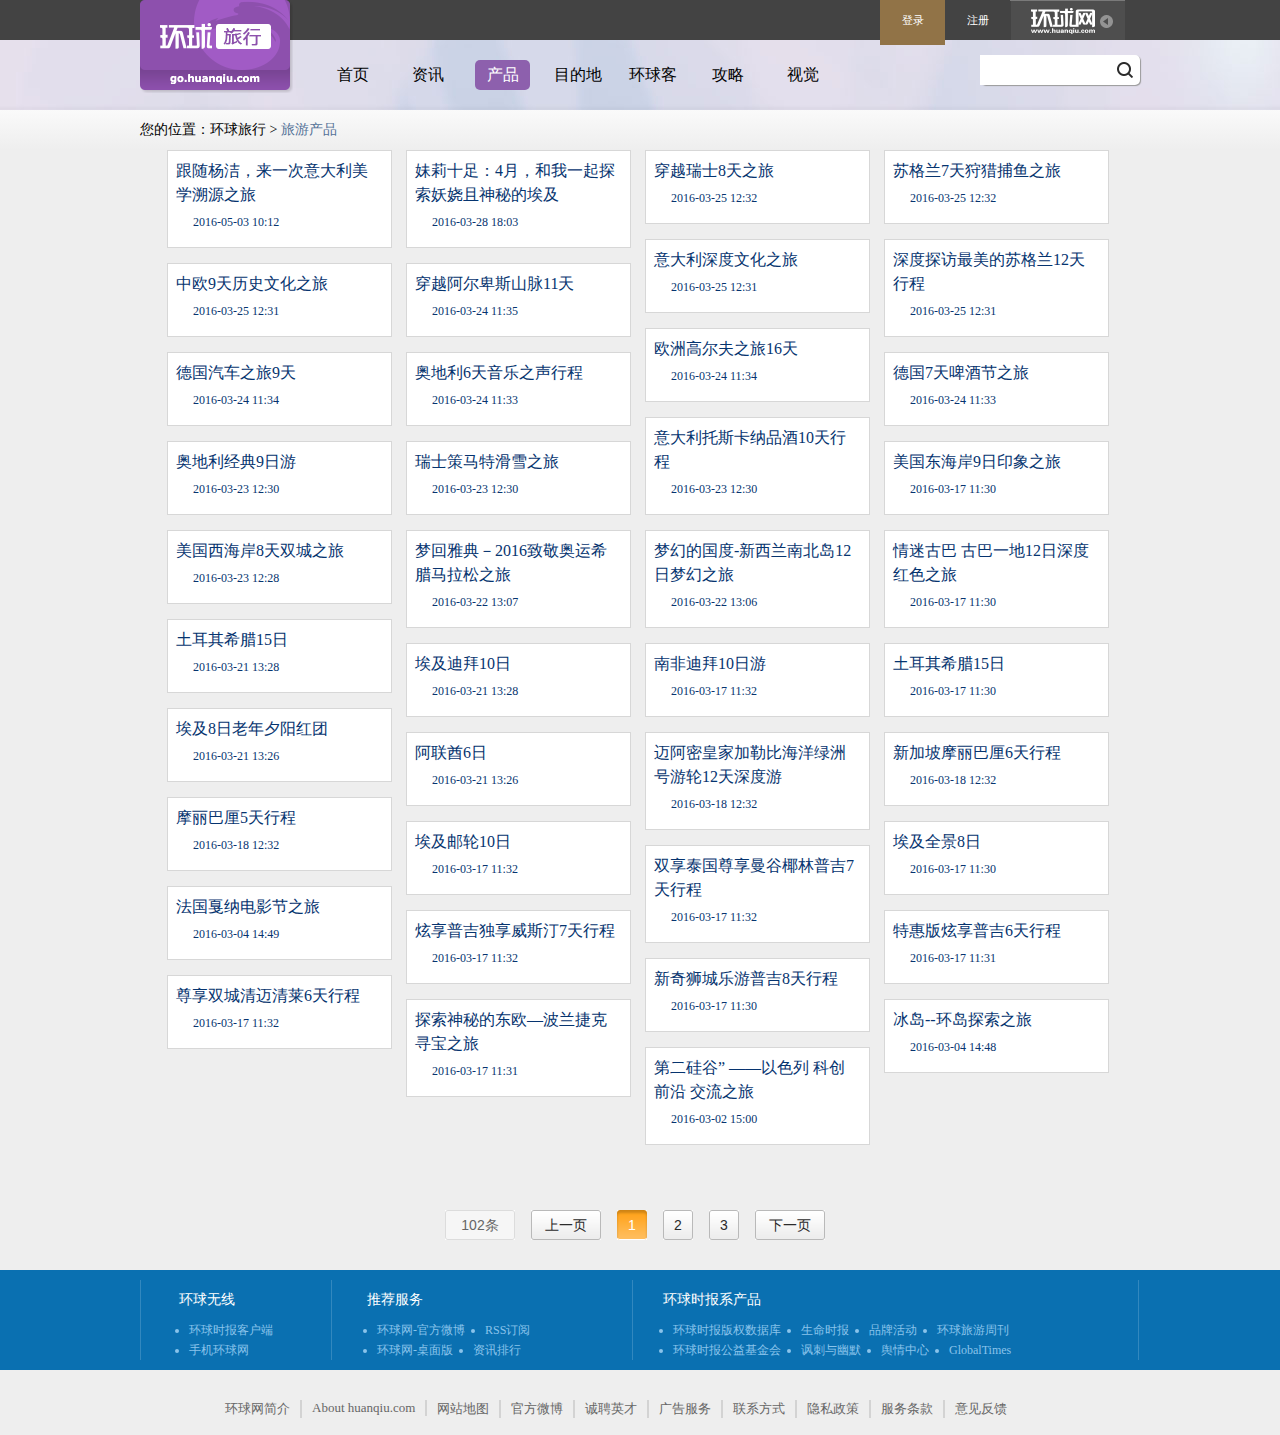
<file: go.huanqiu.chanpin.html>
<!DOCTYPE html>
<html>
	<head>
		<meta charset="UTF-8">
		<title></title>
		<script type="text/javascript" src="js/jquery-1.11.3.js" ></script>
		<script type="text/javascript" src="js/go.huanqiu.zixun.js" ></script>
		<link rel="stylesheet" href="css/go.huanqiu.chanpin.css" />
		<script type="text/javascript" src="js/toTop.js" ></script>
	</head>
	<body>
		<!--    头部     -->
		<div id="header">
			<div class="headerOne">
				<div class="headerOneLogo"><a href=""><img src="img/channelLogo_go.png"></a></div>
				<a href=""><div id="headerOneHuanqiu"><img src="img/LogoTexiao1.png"></div></a>
				<a href="register.html"><div id="headerOneReg">注册</div></a>
				<a href="log_in.html"><div class="headerOneLogin">登录</div></a>
				<div id="headerOneTeXiao">
					<ul>
						<a href=""><li>国际</li></a>
						<a href=""><li>国内</li></a>
						<a href=""><li>社会</li></a>
						<a href=""><li>图片</li></a>
						<a href=""><li>娱乐</li></a>
						<a href=""><li>体育</li></a>
						<a href=""><li>健康</li></a>
						<a href=""><li>跑步</li></a>
						<a href=""><li>军事</li></a>
						<a href=""><li>台海</li></a>
						<a href=""><li>评论</li></a>
						<a href=""><li>博览</li></a>
						<a href=""><li>时尚</li></a>
						<a href=""><li>旅行</li></a>
						<a href=""><li>公益</li></a>
						<a href=""><li>女人</li></a>
						<a href=""><li>财经</li></a>
						<a href=""><li>汽车</li></a>
						<a href=""><li>留学</li></a>
						<a href=""><li>历史</li></a>
						<a href=""><li>论坛</li></a>
						<a href=""><li>无人机</li></a>
						<a href=""><li>海外看中国</li></a>
						<a href=""><li>科技</li></a>
						<a href=""><li>数码</li></a>
						<a href=""><li>游戏</li></a>
						<a href=""><li>小说</li></a>
						<a href=""><li>视频</li></a>
						<a href=""><li>兵器库</li></a>
						<a href=""><li>版权数据库</li></a>
					</ul>
				</div>
			</div>
		</div>
		<div id="headerer">
			<div class="headerTwo">
				<ul>
					<li class="headerTwoShouye"><a href="index.html">首页</a></li>
					<li><a href="go.huanqiu.zixun.html">资讯</a></li>
					<li class="headerTwoChanPin"><a href="go.huanqiu.chanpin.html">产品</a></li>
					<li><a href="go.huanqiu.mudi.html">目的地</a></li>
					<li><a href="go.huanqiu.huanqiuke.html">环球客</a></li>
					<li><a href="go.huanqiu.com.gonglue.html">攻略</a></li>
					<li><a href="go.huanqiu.com.shijue.html">视觉</a></li>
				</ul>
				
				<div class="headerTwoSosuoB"><input type="text" placeholder="">
				    <div class="headerTwoSosuoA"></div>
				</div>
			</div>
		</div>
		<!--    头部     -->
		<!--    链接位置     -->
		<div id="lianJieWeiZi">
			<div class="lianJieWeiZiBody">
				您的位置：<a href="go.huanqiu.com.html">环球旅行</a> > <span>旅游产品</span>
			</div>
		</div>
		
		<!--    链接位置     -->
		
		<!--    瀑布流     -->
		<div id="ziXunBody">
			<div class="puBuLiu">
				<div class="puBu">
					<div class="pubuwenzi">
						<h3><a href="" title="跟随杨洁，来一次意大利美学溯源之旅">
							跟随杨洁，来一次意大利美学溯源之旅
						</a></h3>
						<h6><span>2016-05-03 10:12</span></h6>
					</div>
					<div class="pubuwenzi">
						<h3><a href="" title="中欧9天历史文化之旅">
							中欧9天历史文化之旅
						</a></h3>
						<h6><span>2016-03-25 12:31</span></h6>
					</div>
					<div class="pubuwenzi">
						<h3><a href="" title="德国汽车之旅9天">
							德国汽车之旅9天
						</a></h3>
						<h6><span>2016-03-24 11:34</span></h6>
					</div>
					<div class="pubuwenzi">
						<h3><a href="" title="奥地利经典9日游">
							奥地利经典9日游
						</a></h3>
						<h6><span>2016-03-23 12:30</span></h6>
					</div>
					<div class="pubuwenzi">
						<h3><a href="" title="美国西海岸8天双城之旅">
							美国西海岸8天双城之旅
						</a></h3>
						<h6><span>2016-03-23 12:28</span></h6>
					</div>
					<div class="pubuwenzi">
						<h3><a href="" title="土耳其希腊15日">
							土耳其希腊15日
						</a></h3>
						<h6><span>2016-03-21 13:28</span></h6>
					</div>
					<div class="pubuwenzi">
						<h3><a href="" title="埃及8日老年夕阳红团">
							埃及8日老年夕阳红团
						</a></h3>
						<h6><span>2016-03-21 13:26</span></h6>
					</div>
					<div class="pubuwenzi">
						<h3><a href="" title="摩丽巴厘5天行程">
							摩丽巴厘5天行程
						</a></h3>
						<h6><span>2016-03-18 12:32</span></h6>
					</div>
					<div class="pubuwenzi">
						<h3><a href="" title="法国戛纳电影节之旅">
							法国戛纳电影节之旅
						</a></h3>
						<h6><span>2016-03-04 14:49</span></h6>
					</div>
					<div class="pubuwenzi">
						<h3><a href="" title="尊享双城清迈清莱6天行程">
							尊享双城清迈清莱6天行程
						</a></h3>
						<h6><span>2016-03-17 11:32</span></h6>
					</div>
				</div>
				<div class="puBu">
					<div class="pubuwenzi">
						<h3><a href="" title="妹莉十足：4月，和我一起探索妖娆且神秘的埃及">
							妹莉十足：4月，和我一起探索妖娆且神秘的埃及
						</a></h3>
						<h6><span>2016-03-28 18:03</span></h6>
					</div>
					<div class="pubuwenzi">
						<h3><a href="" title="穿越阿尔卑斯山脉11天">
							穿越阿尔卑斯山脉11天
						</a></h3>
						<h6><span>2016-03-24 11:35</span></h6>
					</div>
					<div class="pubuwenzi">
						<h3><a href="" title="奥地利6天音乐之声行程">
							奥地利6天音乐之声行程
						</a></h3>
						<h6><span>2016-03-24 11:33</span></h6>
					</div>
					<div class="pubuwenzi">
						<h3><a href="" title="瑞士策马特滑雪之旅">
							瑞士策马特滑雪之旅
						</a></h3>
						<h6><span>2016-03-23 12:30</span></h6>
					</div>
					<div class="pubuwenzi">
						<h3><a href="" title="梦回雅典－2016致敬奥运希腊马拉松之旅">
							梦回雅典－2016致敬奥运希腊马拉松之旅
						</a></h3>
						<h6><span>2016-03-22 13:07</span></h6>
					</div>
					<div class="pubuwenzi">
						<h3><a href="" title="埃及迪拜10日">
							埃及迪拜10日
						</a></h3>
						<h6><span>2016-03-21 13:28</span></h6>
					</div>
					<div class="pubuwenzi">
						<h3><a href="" title="阿联酋6日">
							阿联酋6日
						</a></h3>
						<h6><span>2016-03-21 13:26</span></h6>
					</div>
					<div class="pubuwenzi">
						<h3><a href="" title="埃及邮轮10日">
							埃及邮轮10日
						</a></h3>
						<h6><span>2016-03-17 11:32</span></h6>
					</div>
					<div class="pubuwenzi">
						<h3><a href="" title="炫享普吉独享威斯汀7天行程">
							炫享普吉独享威斯汀7天行程
						</a></h3>
						<h6><span>2016-03-17 11:32</span></h6>
					</div>
					<div class="pubuwenzi">
						<h3><a href="" title="探索神秘的东欧—波兰捷克寻宝之旅">
							探索神秘的东欧—波兰捷克寻宝之旅
						</a></h3>
						<h6><span>2016-03-17 11:31</span></h6>
					</div>
				</div>
				<div class="puBu">
					<div class="pubuwenzi">
						<h3><a href="" title="穿越瑞士8天之旅">
							穿越瑞士8天之旅
						</a></h3>
						<h6><span>2016-03-25 12:32</span></h6>
					</div>
					<div class="pubuwenzi">
						<h3><a href="" title="意大利深度文化之旅">
							意大利深度文化之旅
						</a></h3>
						<h6><span>2016-03-25 12:31</span></h6>
					</div>
					<div class="pubuwenzi">
						<h3><a href="" title="欧洲高尔夫之旅16天">
							欧洲高尔夫之旅16天
						</a></h3>
						<h6><span>2016-03-24 11:34</span></h6>
					</div>
					<div class="pubuwenzi">
						<h3><a href="" title="意大利托斯卡纳品酒10天行程">
							意大利托斯卡纳品酒10天行程
						</a></h3>
						<h6><span>2016-03-23 12:30</span></h6>
					</div>
					<div class="pubuwenzi">
						<h3><a href="" title="梦幻的国度-新西兰南北岛12日梦幻之旅">
							梦幻的国度-新西兰南北岛12日梦幻之旅
						</a></h3>
						<h6><span>2016-03-22 13:06</span></h6>
					</div>
					<div class="pubuwenzi">
						<h3><a href="" title="南非迪拜10日游">
							南非迪拜10日游
						</a></h3>
						<h6><span>2016-03-17 11:32</span></h6>
					</div>
					<div class="pubuwenzi">
						<h3><a href="" title="迈阿密皇家加勒比海洋绿洲号游轮12天深度游">
							迈阿密皇家加勒比海洋绿洲号游轮12天深度游
						</a></h3>
						<h6><span>2016-03-18 12:32</span></h6>
					</div>
					<div class="pubuwenzi">
						<h3><a href="" title="双享泰国尊享曼谷椰林普吉7天行程">
							双享泰国尊享曼谷椰林普吉7天行程
						</a></h3>
						<h6><span>2016-03-17 11:32</span></h6>
					</div>
					<div class="pubuwenzi">
						<h3><a href="" title="新奇狮城乐游普吉8天行程">
							新奇狮城乐游普吉8天行程
						</a></h3>
						<h6><span>2016-03-17 11:30</span></h6>
					</div>
					<div class="pubuwenzi">
						<h3><a href="" title="第二硅谷” ——以色列 科创前沿 交流之旅">
							第二硅谷” ——以色列 科创前沿 交流之旅
						</a></h3>
						<h6><span>2016-03-02 15:00</span></h6>
					</div>
				</div>
				<div class="puBu">
					<div class="pubuwenzi">
						<h3><a href="" title="苏格兰7天狩猎捕鱼之旅">
							苏格兰7天狩猎捕鱼之旅
						</a></h3>
						<h6><span>2016-03-25 12:32</span></h6>
					</div>
					<div class="pubuwenzi">
						<h3><a href="" title="深度探访最美的苏格兰12天行程">
							深度探访最美的苏格兰12天行程
						</a></h3>
						<h6><span>2016-03-25 12:31</span></h6>
					</div>
					<div class="pubuwenzi">
						<h3><a href="" title="德国7天啤酒节之旅">
							德国7天啤酒节之旅
						</a></h3>
						<h6><span>2016-03-24 11:33</span></h6>
					</div>
					<div class="pubuwenzi">
						<h3><a href="" title="美国东海岸9日印象之旅">
							美国东海岸9日印象之旅
						</a></h3>
						<h6><span>2016-03-17 11:30</span></h6>
					</div>
					<div class="pubuwenzi">
						<h3><a href="" title="情迷古巴 古巴一地12日深度红色之旅">
							情迷古巴 古巴一地12日深度红色之旅
						</a></h3>
						<h6><span>2016-03-17 11:30</span></h6>
					</div>
					<div class="pubuwenzi">
						<h3><a href="" title="土耳其希腊15日">
							土耳其希腊15日
						</a></h3>
						<h6><span>2016-03-17 11:30</span></h6>
					</div>
					<div class="pubuwenzi">
						<h3><a href="" title="新加坡摩丽巴厘6天行程">
							新加坡摩丽巴厘6天行程
						</a></h3>
						<h6><span>2016-03-18 12:32</span></h6>
					</div>
					<div class="pubuwenzi">
						<h3><a href="" title="埃及全景8日">
							埃及全景8日
						</a></h3>
						<h6><span>2016-03-17 11:30</span></h6>
					</div>
					<div class="pubuwenzi">
						<h3><a href="" title="特惠版炫享普吉6天行程">
							特惠版炫享普吉6天行程
						</a></h3>
						<h6><span>2016-03-17 11:31</span></h6>
					</div>
					<div class="pubuwenzi">
						<h3><a href="" title="冰岛--环岛探索之旅">
							冰岛--环岛探索之旅
						</a></h3>
						<h6><span>2016-03-04 14:48</span></h6>
					</div>
				</div>
			</div>
		</div>
		<!--    瀑布流     -->
		
		<!--    页数编辑     -->
		<div id="page_num">
			<div class="page_number">
				<div class="zongye">102条</div>
				<a href="" class="shangxiaye">上一页</a>
				<div class="ye_one">1</div>
				<a href="" class="ye">2</a>
				<a href="" class="ye">3</a>
				<a href="" class="shangxiaye">下一页</a>
			</div>
		</div>
		<!--    页数编辑     -->
		<!--    end     -->
		<!--    END.1     -->
		<div id="EndA">
			<div class="EndAbody">
			    <ul>
				    <li class="bigLiA">
					    <ul>
					        	<div class="liBiaoTi">环球无线</div>
						    <a href=""><li class="liEnd">环球时报客户端</li></a>
						    <a href=""><li class="liEnd">手机环球网</li></a>
					    </ul>
				    </li>
				    <li class="bigLiB">
					    <ul>
						    <div class="liBiaoTi">推荐服务</div>
						    <a href=""><li class="liEnd">环球网-官方微博</li></a>
						    <a href=""><li class="liEnd">RSS订阅</li></a>
						    <a href=""><li class="liEnd">环球网-桌面版</li></a>
						    <a href=""><li class="liEnd">资讯排行</li></a>
					    </ul>
				    </li>
				    <li class="bigLiC">
					    <ul>
						    <div class="liBiaoTi">环球时报系产品</div>
						    <a href=""><li class="liEnd">环球时报版权数据库</li></a>
						    <a href=""><li class="liEnd">生命时报</li></a>
						    <a href=""><li class="liEnd">品牌活动</li></a>
						    <a href=""><li class="liEnd">环球旅游周刊</li></a>
						    <a href=""><li class="liEnd">环球时报公益基金会</li></a>
						    <a href=""><li class="liEnd">讽刺与幽默</li></a>
						    <a href=""><li class="liEnd">舆情中心</li></a>
						    <a href=""><li class="liEnd">GlobalTimes</li></a>
					    </ul>
				    </li>
			    </ul>
			</div>
		</div>
		<!--    END.1     -->
		<!--    END.2     -->
		<div id="EndB">
			<div class="EndBbody">
			    <ul>
				    <li><a href="">环球网简介</a></li>
				    <li><a href="">About huanqiu.com</a></li>
				    <li><a href="">网站地图</a></li>
				    <li><a href="">官方微博</a></li>
				    <li><a href="">诚聘英才</a></li>
				    <li><a href="">广告服务</a></li>
				    <li><a href="">联系方式</a></li>
				    <li><a href="">隐私政策</a></li>
				    <li><a href="">服务条款</a></li>
				    <li class="qubiankuang"><a href="">意见反馈</a></li>
			    </ul>
			</div>
		</div>
		<!--    END.2     -->
		<div id="toTop"><img src="img/toTop111.png"></div>
		<!--    end     -->
		
		
		
	</body>
</html>
</file>
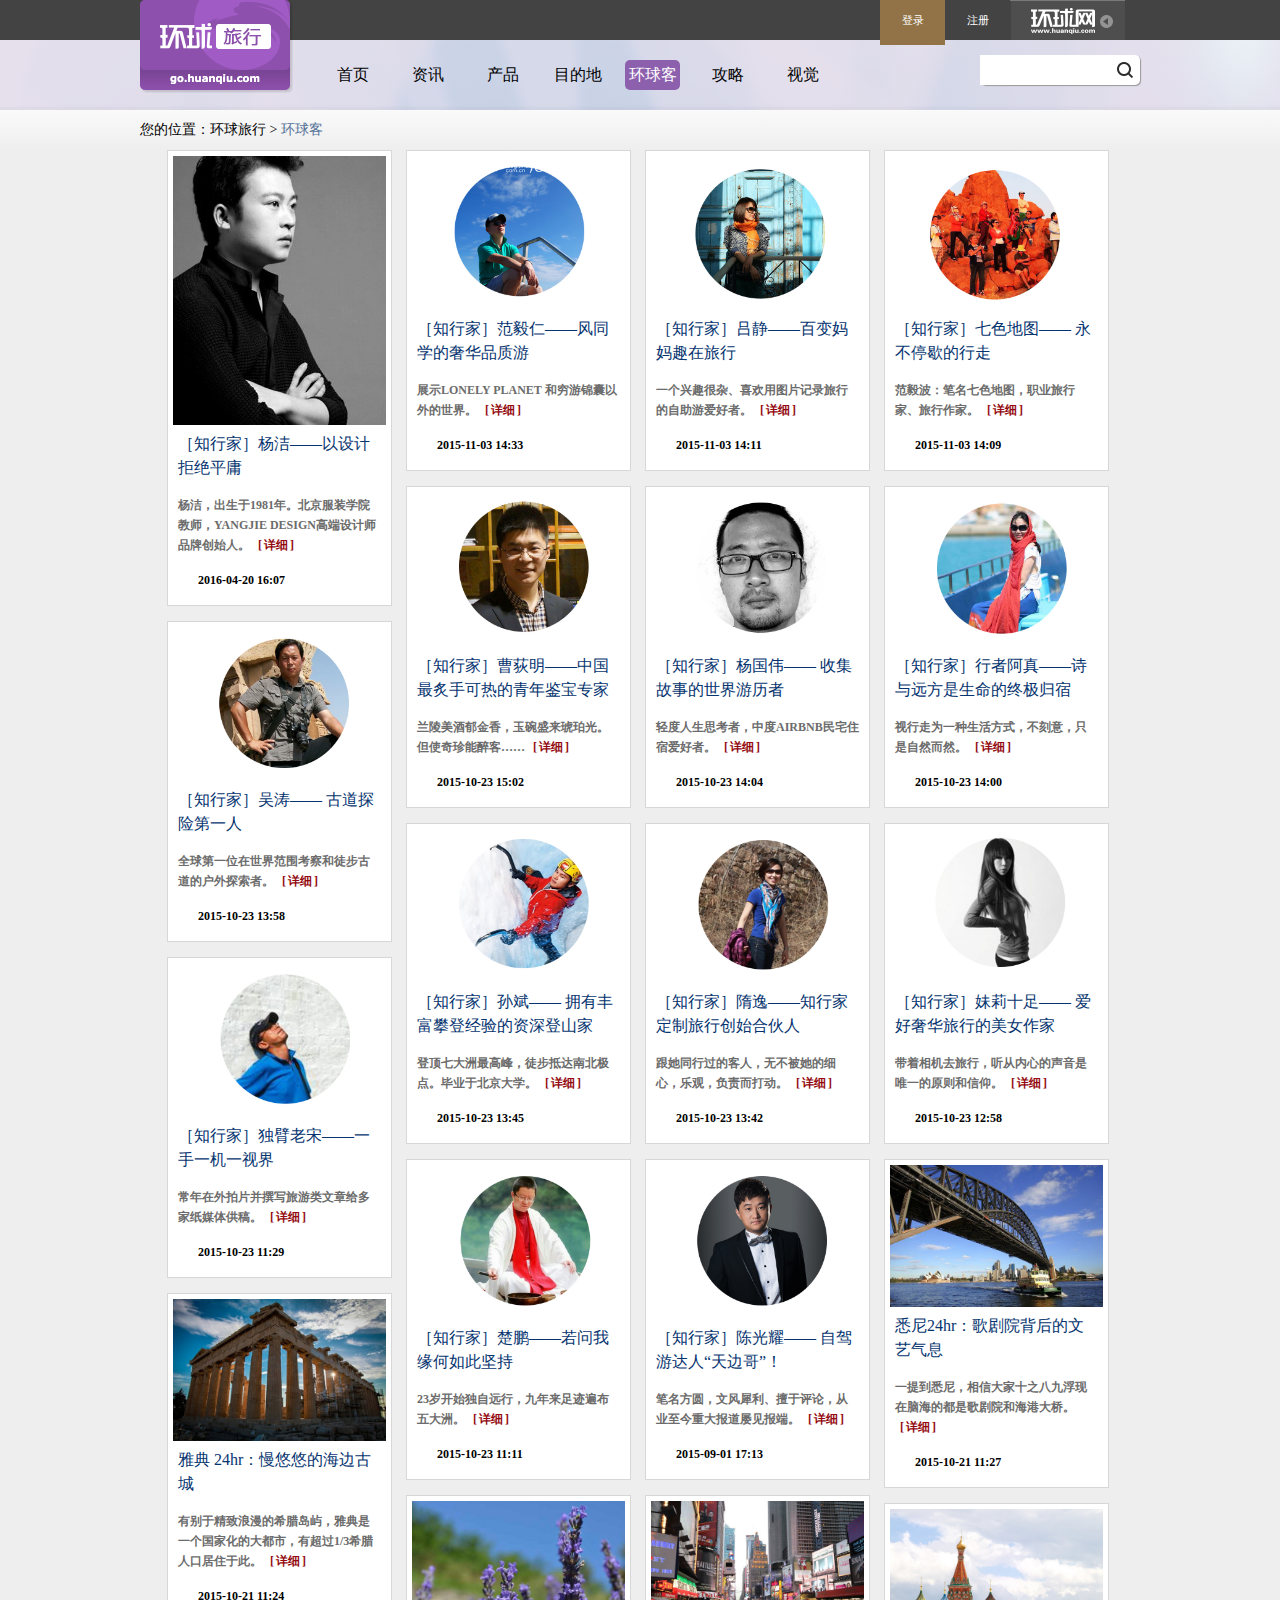
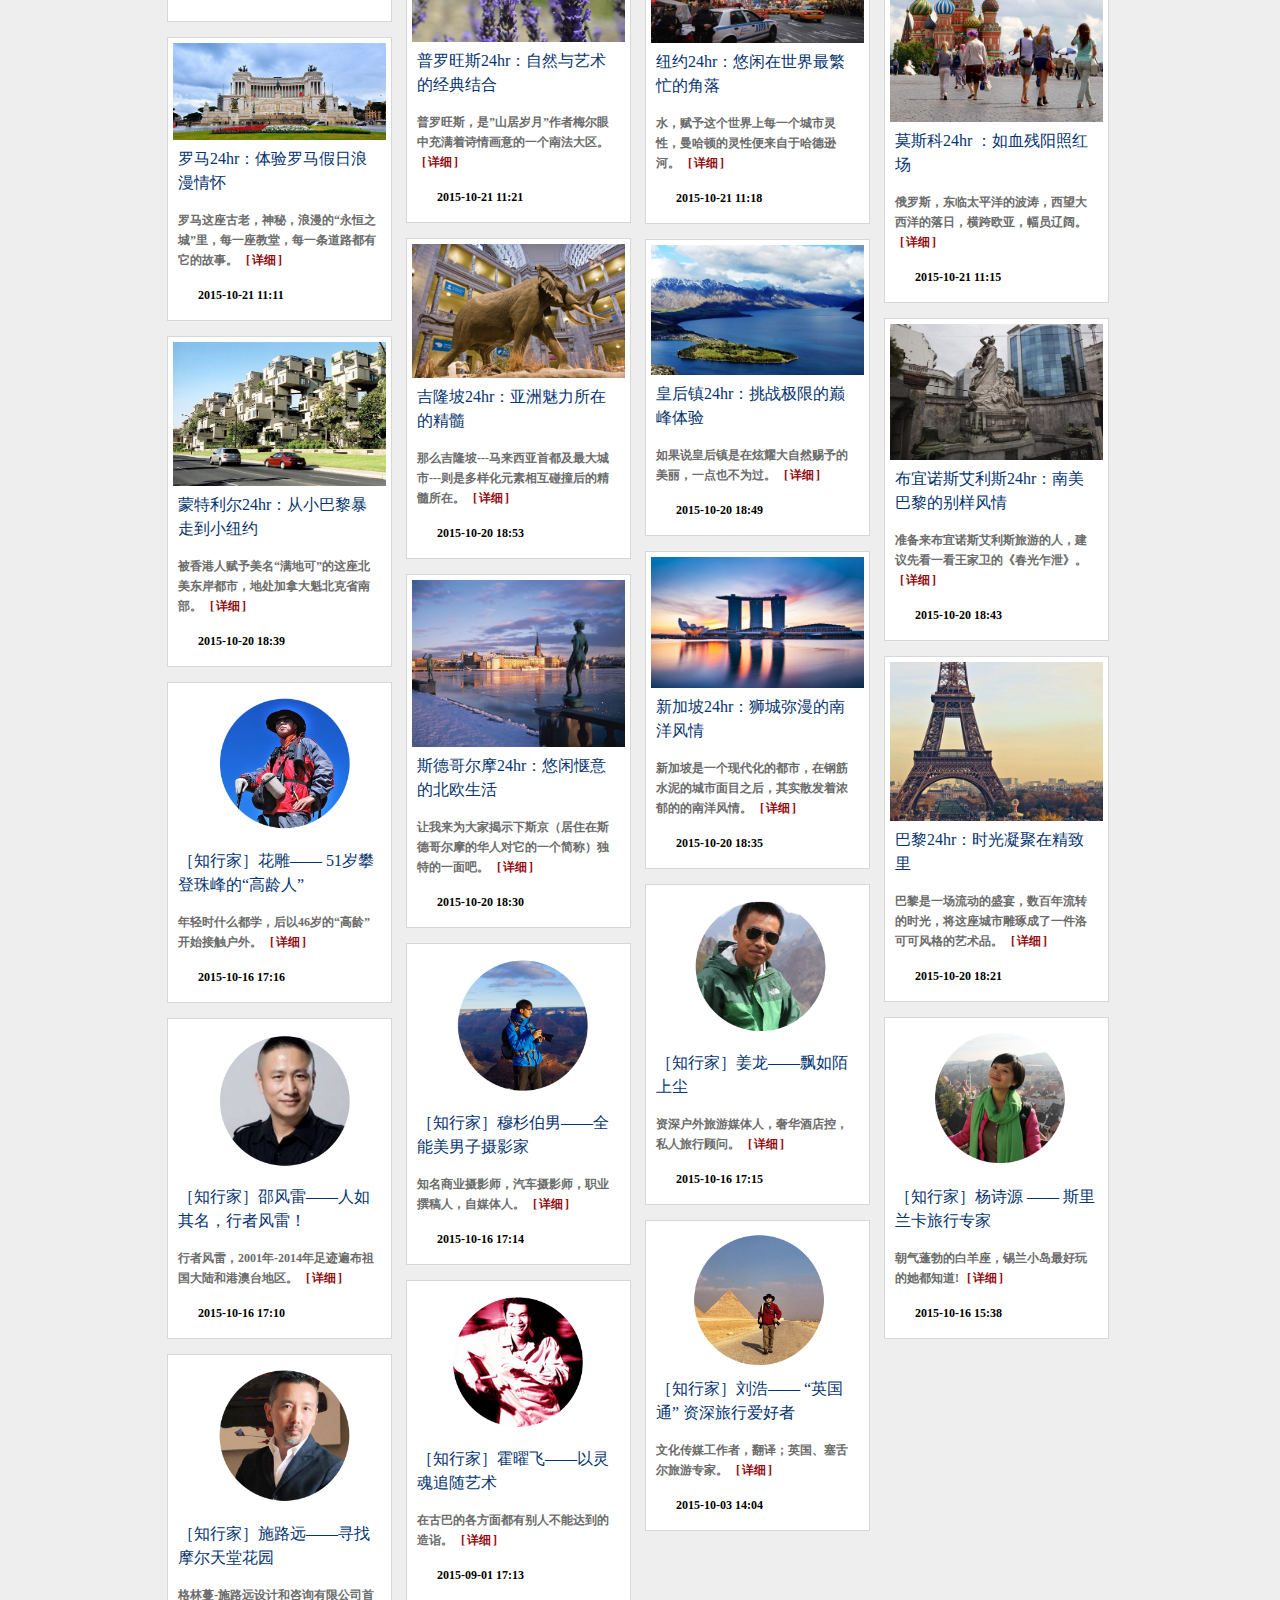
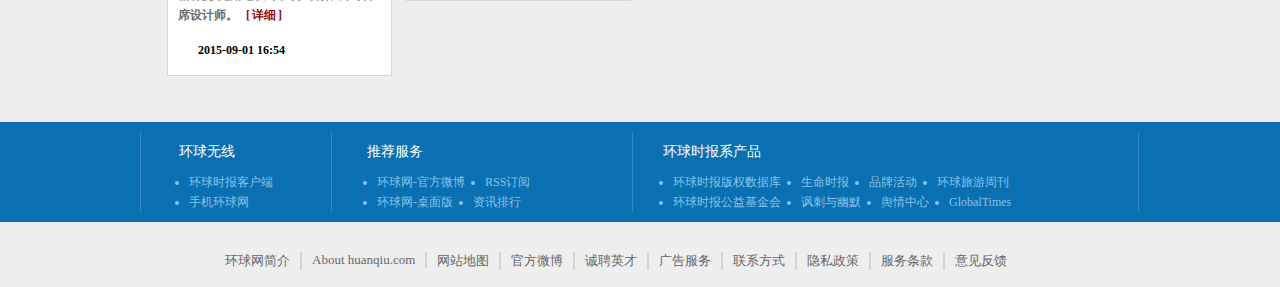
<file: go.huanqiu.huanqiuke.html>
<!DOCTYPE html>
<html>
	<head>
		<meta charset="UTF-8">
		<title></title>
		<link rel="stylesheet" href="css/go.huanqiu.huanqiuke.css" />
		<script type="text/javascript" src="js/jquery-1.11.3.js" ></script>
		<script type="text/javascript" src="js/go.huanqiu.zixun.js" ></script>
		<script type="text/javascript" src="js/toTop.js" ></script>
	</head>
	<body>
		<!--    头部     -->
		<div id="header">
			<div class="headerOne">
				<div class="headerOneLogo"><a href=""><img src="img/channelLogo_go.png"></a></div>
				<a href=""><div id="headerOneHuanqiu"><img src="img/LogoTexiao1.png"></div></a>
				<a href="register.html"><div id="headerOneReg">注册</div></a>
				<a href="log_in.html"><div class="headerOneLogin">登录</div></a>
				<div id="headerOneTeXiao">
					<ul>
						<a href=""><li>国际</li></a>
						<a href=""><li>国内</li></a>
						<a href=""><li>社会</li></a>
						<a href=""><li>图片</li></a>
						<a href=""><li>娱乐</li></a>
						<a href=""><li>体育</li></a>
						<a href=""><li>健康</li></a>
						<a href=""><li>跑步</li></a>
						<a href=""><li>军事</li></a>
						<a href=""><li>台海</li></a>
						<a href=""><li>评论</li></a>
						<a href=""><li>博览</li></a>
						<a href=""><li>时尚</li></a>
						<a href=""><li>旅行</li></a>
						<a href=""><li>公益</li></a>
						<a href=""><li>女人</li></a>
						<a href=""><li>财经</li></a>
						<a href=""><li>汽车</li></a>
						<a href=""><li>留学</li></a>
						<a href=""><li>历史</li></a>
						<a href=""><li>论坛</li></a>
						<a href=""><li>无人机</li></a>
						<a href=""><li>海外看中国</li></a>
						<a href=""><li>科技</li></a>
						<a href=""><li>数码</li></a>
						<a href=""><li>游戏</li></a>
						<a href=""><li>小说</li></a>
						<a href=""><li>视频</li></a>
						<a href=""><li>兵器库</li></a>
						<a href=""><li>版权数据库</li></a>
					</ul>
				</div>
			</div>
		</div>
		<div id="headerer">
			<div class="headerTwo">
				<ul>
					<li class="headerTwoShouye"><a href="index.html">首页</a></li>
					<li><a href="go.huanqiu.zixun.html">资讯</a></li>
					<li><a href="go.huanqiu.chanpin.html">产品</a></li>
					<li><a href="go.huanqiu.mudi.html">目的地</a></li>
					<li class="headerTwoZiXun"><a href="go.huanqiu.huanqiuke.html">环球客</a></li>
					<li><a href="go.huanqiu.com.gonglue.html">攻略</a></li>
					<li><a href="go.huanqiu.com.shijue.html">视觉</a></li>
				</ul>
				
				<div class="headerTwoSosuoB"><input type="text" placeholder="">
				    <div class="headerTwoSosuoA"></div>
				</div>
			</div>
		</div>
		<!--    头部     -->
		
		
		<!--    链接位置     -->
		<div id="lianJieWeiZi">
			<div class="lianJieWeiZiBody">
				您的位置：<a href="go.huanqiu.com.html">环球旅行</a> > <span>环球客</span>
			</div>
		</div>
		
		<!--    链接位置     -->
		<!--    瀑布流     -->
		<div id="ziXunBody">
			<div class="puBuLiu">
				<div class="puBu">
					<div class="puBuLiu2">
						<a href=""><img src="a_img/20160420040925760.jpg" ></a>
						<h3><a href="">［知行家］杨洁——以设计拒绝平庸</a></h3>
						<h5>
							杨洁，出生于1981年。北京服装学院教师，YANGJIE DESIGN高端设计师品牌创始人。
							<em>[<a href="">详细</a>]</em>
						</h5>
						<h6><span>2016-04-20 16:07</span></h6>
					</div>
					<div class="puBuLiu2">
						<a href=""><img src="a_img/20151103013916182.jpg" ></a>
						<h3><a href="">［知行家］吴涛—— 古道探险第一人</a></h3>
						<h5>
							全球第一位在世界范围考察和徒步古道的户外探索者。
							<em>[<a href="">详细</a>]</em>
						</h5>
						<h6><span>2015-10-23 13:58</span></h6>
					</div>
					<div class="puBuLiu2">
						<a href=""><img src="a_img/20151103014116458.jpg" ></a>
						<h3><a href="">［知行家］独臂老宋——一手一机一视界</a></h3>
						<h5>
							常年在外拍片并撰写旅游类文章给多家纸媒体供稿。
							<em>[<a href="">详细</a>]</em>
						</h5>
						<h6><span>2015-10-23 11:29</span></h6>
					</div>
					<div class="puBuLiu2">
						<a href=""><img src="a_img/20151021112632154.jpg"></a>
						<h3><a href="">雅典 24hr：慢悠悠的海边古城</a></h3>
						<h5>
							有别于精致浪漫的希腊岛屿，雅典是一个国家化的大都市，有超过1/3希腊人口居住于此。
							<em>[<a href="">详细</a>]</em>
						</h5>
						<h6><span>2015-10-21 11:24</span></h6>
					</div>
					<div class="puBuLiu2">
						<a href=""><img src="a_img/20151021111401441.jpg"></a>
						<h3><a href="">罗马24hr：体验罗马假日浪漫情怀</a></h3>
						<h5>
							罗马这座古老，神秘，浪漫的“永恒之城”里，每一座教堂，每一条道路都有它的故事。
							<em>[<a href="">详细</a>]</em>
						</h5>
						<h6><span>2015-10-21 11:11</span></h6>
					</div>
					<div class="puBuLiu2">
						<a href=""><img src="a_img/20151020064228900.jpg"></a>
						<h3><a href="">蒙特利尔24hr：从小巴黎暴走到小纽约</a></h3>
						<h5>
							被香港人赋予美名“满地可”的这座北美东岸都市，地处加拿大魁北克省南部。
							<em>[<a href="">详细</a>]</em>
						</h5>
						<h6><span>2015-10-20 18:39</span></h6>
					</div>
					<div class="puBuLiu2">
						<a href=""><img src="a_img/20151103014432718.jpg"></a>
						<h3><a href="">［知行家］花雕—— 51岁攀登珠峰的“高龄人”</a></h3>
						<h5>
							年轻时什么都学，后以46岁的“高龄”开始接触户外。
							<em>[<a href="">详细</a>]</em>
						</h5>
						<h6><span>2015-10-16 17:16</span></h6>
					</div>
					<div class="puBuLiu2">
						<a href=""><img src="a_img/20151103014743597.jpg"></a>
						<h3><a href="">［知行家］邵风雷——人如其名，行者风雷！</a></h3>
						<h5>
							行者风雷，2001年-2014年足迹遍布祖国大陆和港澳台地区。
							<em>[<a href="">详细</a>]</em>
						</h5>
						<h6><span>2015-10-16 17:10</span></h6>
					</div>
					<div class="puBuLiu2">
						<a href=""><img src="a_img/20151103023134793.jpg"></a>
						<h3><a href="">［知行家］施路远——寻找摩尔天堂花园</a></h3>
						<h5>
							格林蔓-施路远设计和咨询有限公司首席设计师。
							<em>[<a href="">详细</a>]</em>
						</h5>
						<h6><span>2015-09-01 16:54</span></h6>
					</div>
				</div>
				<div class="puBu">
					
					<div class="puBuLiu2">
						<a href=""><img src="a_img/20151103023429499.jpg"></a>
						<h3><a href="">［知行家］范毅仁——风同学的奢华品质游</a></h3>
						<h5>
							展示LONELY PLANET 和穷游锦囊以外的世界。
							<em>[<a href="">详细</a>]</em>
						</h5>
						<h6><span>2015-11-03 14:33</span></h6>
					</div>
					<div class="puBuLiu2">
						<a href=""><img src="a_img/20151103013803443.jpg"></a>
						<h3><a href="">［知行家］曹荻明——中国最炙手可热的青年鉴宝专家</a></h3>
						<h5>
							兰陵美酒郁金香，玉碗盛来琥珀光。但使奇珍能醉客……
							<em>[<a href="">详细</a>]</em>
						</h5>
						<h6><span>2015-10-23 15:02</span></h6>
					</div>
					<div class="puBuLiu2">
						<a href=""><img src="a_img/20151103013948588.jpg"></a>
						<h3><a href="">［知行家］孙斌—— 拥有丰富攀登经验的资深登山家</a></h3>
						<h5>
							登顶七大洲最高峰，徒步抵达南北极点。毕业于北京大学。
							<em>[<a href="">详细</a>]</em>
						</h5>
						<h6><span>2015-10-23 13:45</span></h6>
					</div>
					<div class="puBuLiu2">
						<a href=""><img src="a_img/20151103014222767.jpg"></a>
						<h3><a href="">［知行家］楚鹏——若问我缘何如此坚持</a></h3>
						<h5>
							23岁开始独自远行，九年来足迹遍布五大洲。
							<em>[<a href="">详细</a>]</em>
						</h5>
						<h6><span>2015-10-23 11:11</span></h6>
					</div>
					<div class="puBuLiu2">
						<a href=""><img src="a_img/20151021112335701.jpg"></a>
						<h3><a href="">普罗旺斯24hr：自然与艺术的经典结合</a></h3>
						<h5>
							普罗旺斯，是”山居岁月”作者梅尔眼中充满着诗情画意的一个南法大区。
							<em>[<a href="">详细</a>]</em>
						</h5>
						<h6><span>2015-10-21 11:21</span></h6>
					</div>
					<div class="puBuLiu2">
						<a href=""><img src="a_img/20151020065502324.jpg"></a>
						<h3><a href="">吉隆坡24hr：亚洲魅力所在的精髓</a></h3>
						<h5>
							那么吉隆坡---马来西亚首都及最大城市---则是多样化元素相互碰撞后的精髓所在。
							<em>[<a href="">详细</a>]</em>
						</h5>
						<h6><span>2015-10-20 18:53</span></h6>
					</div>
					<div class="puBuLiu2">
						<a href=""><img src="a_img/20151020063134923.jpg"></a>
						<h3><a href="">斯德哥尔摩24hr：悠闲惬意的北欧生活</a></h3>
						<h5>
							让我来为大家揭示下斯京（居住在斯德哥尔摩的华人对它的一个简称）独特的一面吧。
							<em>[<a href="">详细</a>]</em>
						</h5>
						<h6><span>2015-10-20 18:30</span></h6>
					</div>
					<div class="puBuLiu2">
						<a href=""><img src="a_img/20151103015355659.jpg"></a>
						<h3><a href="">［知行家］穆杉伯男——全能美男子摄影家</a></h3>
						<h5>
							知名商业摄影师，汽车摄影师，职业撰稿人，自媒体人。
							<em>[<a href="">详细</a>]</em>
						</h5>
						<h6><span>2015-10-16 17:14</span></h6>
					</div>
					<div class="puBuLiu2">
						<a href=""><img src="a_img/20151103020237779.jpg"></a>
						<h3><a href="">［知行家］霍曜飞——以灵魂追随艺术</a></h3>
						<h5>
							在古巴的各方面都有别人不能达到的造诣。
							<em>[<a href="">详细</a>]</em>
						</h5>
						<h6><span>2015-09-01 17:13</span></h6>
					</div>
					
				</div>
				<div class="puBu">
					
					<div class="puBuLiu2">
						<a href=""><img src="a_img/20151103021307162.jpg"></a>
						<h3><a href="">［知行家］吕静——百变妈妈趣在旅行</a></h3>
						<h5>
							一个兴趣很杂、喜欢用图片记录旅行的自助游爱好者。
							<em>[<a href="">详细</a>]</em>
						</h5>
						<h6><span>2015-11-03 14:11</span></h6>
					</div>
					<div class="puBuLiu2">
						<a href=""><img src="a_img/20151103013829100.jpg"></a>
						<h3><a href="">［知行家］杨国伟—— 收集故事的世界游历者</a></h3>
						<h5>
							轻度人生思考者，中度AIRBNB民宅住宿爱好者。
							<em>[<a href="">详细</a>]</em>
						</h5>
						<h6><span>2015-10-23 14:04</span></h6>
					</div>
					<div class="puBuLiu2">
						<a href=""><img src="a_img/20151103014019554.jpg"></a>
						<h3><a href="">［知行家］隋逸——知行家定制旅行创始合伙人</a></h3>
						<h5>
							跟她同行过的客人，无不被她的细心，乐观，负责而打动。
							<em>[<a href="">详细</a>]</em>
						</h5>
						<h6><span>2015-10-23 13:42</span></h6>
					</div>
					<div class="puBuLiu2">
						<a href=""><img src="a_img/20151103014403491.jpg"></a>
						<h3><a href="">［知行家］陈光耀—— 自驾游达人“天边哥”！</a></h3>
						<h5>
							笔名方圆，文风犀利、擅于评论，从业至今重大报道屡见报端。
							<em>[<a href="">详细</a>]</em>
						</h5>
						<h6><span>2015-09-01 17:13</span></h6>
					</div>
					<div class="puBuLiu2">
						<a href=""><img src="a_img/20151021112042112.jpg"></a>
						<h3><a href="">纽约24hr：悠闲在世界最繁忙的角落</a></h3>
						<h5>
							水，赋予这个世界上每一个城市灵性，曼哈顿的灵性便来自于哈德逊河。
							<em>[<a href="">详细</a>]</em>
						</h5>
						<h6><span>2015-10-21 11:18</span></h6>
					</div>
					<div class="puBuLiu2">
						<a href=""><img src="a_img/20151020065057449.jpg"></a>
						<h3><a href="">皇后镇24hr：挑战极限的巅峰体验</a></h3>
						<h5>
							如果说皇后镇是在炫耀大自然赐予的美丽，一点也不为过。
							<em>[<a href="">详细</a>]</em>
						</h5>
						<h6><span>2015-10-20 18:49</span></h6>
					</div>
					<div class="puBuLiu2">
						<a href=""><img src="a_img/20151020063710790.jpg"></a>
						<h3><a href="">新加坡24hr：狮城弥漫的南洋风情</a></h3>
						<h5>
							新加坡是一个现代化的都市，在钢筋水泥的城市面目之后，其实散发着浓郁的的南洋风情。
							<em>[<a href="">详细</a>]</em>
						</h5>
						<h6><span>2015-10-20 18:35</span></h6>
					</div>
					<div class="puBuLiu2">
						<a href=""><img src="a_img/20151103014505996.jpg"></a>
						<h3><a href="">［知行家］姜龙——飘如陌上尘</a></h3>
						<h5>
							资深户外旅游媒体人，奢华酒店控，私人旅行顾问。
							<em>[<a href="">详细</a>]</em>
						</h5>
						<h6><span>2015-10-16 17:15</span></h6>
					</div>
					<div class="puBuLiu2">
						<a href=""><img src="a_img/20151103020631786.jpg"></a>
						<h3><a href="">［知行家］刘浩—— “英国通” 资深旅行爱好者</a></h3>
						<h5>
							文化传媒工作者，翻译；英国、塞舌尔旅游专家。
							<em>[<a href="">详细</a>]</em>
						</h5>
						<h6><span>2015-10-03 14:04</span></h6>
					</div>
				</div>
				<div class="puBu">
					<div class="puBuLiu2">
						<a href=""><img src="a_img/20151103021019692.jpeg"></a>
						<h3><a href="">［知行家］七色地图—— 永不停歇的行走</a></h3>
						<h5>
							范毅波：笔名七色地图，职业旅行家、旅行作家。
							<em>[<a href="">详细</a>]</em>
						</h5>
						<h6><span>2015-11-03 14:09</span></h6>
					</div>
					<div class="puBuLiu2">
						<a href=""><img src="a_img/20151103013848933.jpg"></a>
						<h3><a href="">［知行家］行者阿真——诗与远方是生命的终极归宿</a></h3>
						<h5>
							视行走为一种生活方式，不刻意，只是自然而然。
							<em>[<a href="">详细</a>]</em>
						</h5>
						<h6><span>2015-10-23 14:00</span></h6>
					</div>
					<div class="puBuLiu2">
						<a href=""><img src="a_img/20151103014043458.jpg"></a>
						<h3><a href="">［知行家］妹莉十足—— 爱好奢华旅行的美女作家</a></h3>
						<h5>
							带着相机去旅行，听从内心的声音是唯一的原则和信仰。
							<em>[<a href="">详细</a>]</em>
						</h5>
						<h6><span>2015-10-23 12:58</span></h6>
					</div>
					<div class="puBuLiu2">
						<a href=""><img src="a_img/20151021112937844.jpg"></a>
						<h3><a href="">悉尼24hr：歌剧院背后的文艺气息</a></h3>
						<h5>
							一提到悉尼，相信大家十之八九浮现在脑海的都是歌剧院和海港大桥。
							<em>[<a href="">详细</a>]</em>
						</h5>
						<h6><span>2015-10-21 11:27</span></h6>
					</div>
					<div class="puBuLiu2">
						<a href=""><img src="a_img/20151021111723478.jpg"></a>
						<h3><a href="">莫斯科24hr ：如血残阳照红场</a></h3>
						<h5>
							俄罗斯，东临太平洋的波涛，西望大西洋的落日，横跨欧亚，幅员辽阔。
							<em>[<a href="">详细</a>]</em>
						</h5>
						<h6><span>2015-10-21 11:15</span></h6>
					</div>
					<div class="puBuLiu2">
						<a href=""><img src="a_img/20151020064759443.jpg"></a>
						<h3><a href="">布宜诺斯艾利斯24hr：南美巴黎的别样风情</a></h3>
						<h5>
							准备来布宜诺斯艾利斯旅游的人，建议先看一看王家卫的《春光乍泄》。
							<em>[<a href="">详细</a>]</em>
						</h5>
						<h6><span>2015-10-20 18:43</span></h6>
					</div>
					<div class="puBuLiu2">
						<a href=""><img src="a_img/20151020062627164.jpg"></a>
						<h3><a href="">巴黎24hr：时光凝聚在精致里</a></h3>
						<h5>
							巴黎是一场流动的盛宴，数百年流转的时光，将这座城市雕琢成了一件洛可可风格的艺术品。
							<em>[<a href="">详细</a>]</em>
						</h5>
						<h6><span>2015-10-20 18:21</span></h6>
					</div>
					<div class="puBuLiu2">
						<a href=""><img src="a_img/20151103014922783.jpg"></a>
						<h3><a href="">［知行家］杨诗源 —— 斯里兰卡旅行专家</a></h3>
						<h5>
							朝气蓬勃的白羊座，锡兰小岛最好玩的她都知道!
							<em>[<a href="">详细</a>]</em>
						</h5>
						<h6><span>2015-10-16 15:38</span></h6>
					</div>
				</div>
			</div>
		</div>
		<!--    瀑布流     -->
		
		
		<!--    end     -->
		<!--    END.1     -->
		<div id="EndA">
			<div class="EndAbody">
			    <ul>
				    <li class="bigLiA">
					    <ul>
					        	<div class="liBiaoTi">环球无线</div>
						    <a href=""><li class="liEnd">环球时报客户端</li></a>
						    <a href=""><li class="liEnd">手机环球网</li></a>
					    </ul>
				    </li>
				    <li class="bigLiB">
					    <ul>
						    <div class="liBiaoTi">推荐服务</div>
						    <a href=""><li class="liEnd">环球网-官方微博</li></a>
						    <a href=""><li class="liEnd">RSS订阅</li></a>
						    <a href=""><li class="liEnd">环球网-桌面版</li></a>
						    <a href=""><li class="liEnd">资讯排行</li></a>
					    </ul>
				    </li>
				    <li class="bigLiC">
					    <ul>
						    <div class="liBiaoTi">环球时报系产品</div>
						    <a href=""><li class="liEnd">环球时报版权数据库</li></a>
						    <a href=""><li class="liEnd">生命时报</li></a>
						    <a href=""><li class="liEnd">品牌活动</li></a>
						    <a href=""><li class="liEnd">环球旅游周刊</li></a>
						    <a href=""><li class="liEnd">环球时报公益基金会</li></a>
						    <a href=""><li class="liEnd">讽刺与幽默</li></a>
						    <a href=""><li class="liEnd">舆情中心</li></a>
						    <a href=""><li class="liEnd">GlobalTimes</li></a>
					    </ul>
				    </li>
			    </ul>
			</div>
		</div>
		<!--    END.1     -->
		<!--    END.2     -->
		<div id="EndB">
			<div class="EndBbody">
			    <ul>
				    <li><a href="">环球网简介</a></li>
				    <li><a href="">About huanqiu.com</a></li>
				    <li><a href="">网站地图</a></li>
				    <li><a href="">官方微博</a></li>
				    <li><a href="">诚聘英才</a></li>
				    <li><a href="">广告服务</a></li>
				    <li><a href="">联系方式</a></li>
				    <li><a href="">隐私政策</a></li>
				    <li><a href="">服务条款</a></li>
				    <li class="qubiankuang"><a href="">意见反馈</a></li>
			    </ul>
			</div>
		</div>
		<!--    END.2     -->
		<div id="toTop"><img src="img/toTop111.png"></div>
		<!--    end     -->
	</body>
</html>
</file>
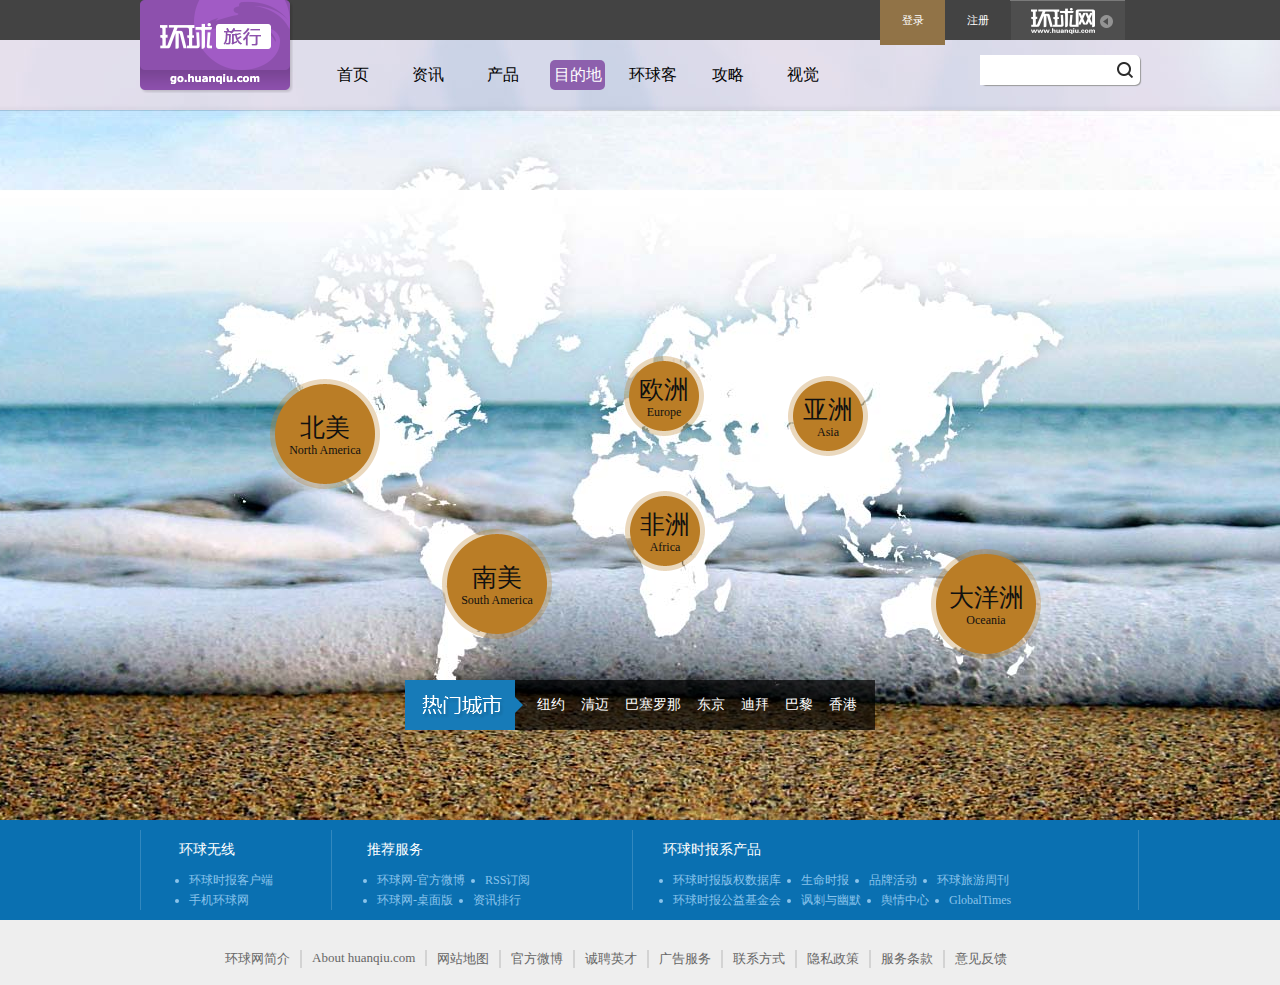
<file: go.huanqiu.mudi.html>
<!DOCTYPE html>
<html>

	<head>
		<meta charset="UTF-8">
		<title></title>
		<link rel="stylesheet" href="css/go.huanqiu.com.mudi.css" />
		<script type="text/javascript" src="js/jquery-1.11.3.js"></script>
		<script type="text/javascript" src="js/go.huanqiu.com.mudi.js"></script>
	</head>

	<body>
		<!--    头部     -->
		<div id="header">
			<div class="headerOne">
				<div class="headerOneLogo">
					<a href=""><img src="img/channelLogo_go.png"></a>
				</div>
				<a href="">
					<div id="headerOneHuanqiu"><img src="img/LogoTexiao1.png"></div>
				</a>
				<a href="register.html">
					<div id="headerOneReg">注册</div>
				</a>
				<a href="log_in.html">
					<div class="headerOneLogin">登录</div>
				</a>
				<div id="headerOneTeXiao">
					<ul>
						<a href="">
							<li>国际</li>
						</a>
						<a href="">
							<li>国内</li>
						</a>
						<a href="">
							<li>社会</li>
						</a>
						<a href="">
							<li>图片</li>
						</a>
						<a href="">
							<li>娱乐</li>
						</a>
						<a href="">
							<li>体育</li>
						</a>
						<a href="">
							<li>健康</li>
						</a>
						<a href="">
							<li>跑步</li>
						</a>
						<a href="">
							<li>军事</li>
						</a>
						<a href="">
							<li>台海</li>
						</a>
						<a href="">
							<li>评论</li>
						</a>
						<a href="">
							<li>博览</li>
						</a>
						<a href="">
							<li>时尚</li>
						</a>
						<a href="">
							<li>旅行</li>
						</a>
						<a href="">
							<li>公益</li>
						</a>
						<a href="">
							<li>女人</li>
						</a>
						<a href="">
							<li>财经</li>
						</a>
						<a href="">
							<li>汽车</li>
						</a>
						<a href="">
							<li>留学</li>
						</a>
						<a href="">
							<li>历史</li>
						</a>
						<a href="">
							<li>论坛</li>
						</a>
						<a href="">
							<li>无人机</li>
						</a>
						<a href="">
							<li>海外看中国</li>
						</a>
						<a href="">
							<li>科技</li>
						</a>
						<a href="">
							<li>数码</li>
						</a>
						<a href="">
							<li>游戏</li>
						</a>
						<a href="">
							<li>小说</li>
						</a>
						<a href="">
							<li>视频</li>
						</a>
						<a href="">
							<li>兵器库</li>
						</a>
						<a href="">
							<li>版权数据库</li>
						</a>
					</ul>
				</div>
			</div>
		</div>
		<div id="headerer">
			<div class="headerTwo">
				<ul>
					<li class="headerTwoShouye"><a href="index.html">首页</a></li>
					<li><a href="go.huanqiu.zixun.html">资讯</a></li>
					<li><a href="go.huanqiu.chanpin.html">产品</a></li>
					<li class="headerTwoMuDi"><a href="go.huanqiu.mudi.html">目的地</a></li>
					<li><a href="go.huanqiu.huanqiuke.html">环球客</a></li>
					<li><a href="go.huanqiu.com.gonglue.html">攻略</a></li>
					<li><a href="go.huanqiu.com.shijue.html">视觉</a></li>
				</ul>

				<div class="headerTwoSosuoB"><input type="text" placeholder="">
					<div class="headerTwoSosuoA"></div>
				</div>
			</div>
		</div>
		<!--    头部     -->

		<!--    内容     -->
		<div id="body">
			<div class="bodyer">
				<div class="bodyer_mid">
					<div href="" class="North_America continent" >
						<span class="a_name">北美</span>
						<span class="b_name">North America</span>
					</div>
					<div href="" class="South_America continent">
						<span class="a_name">南美</span>
						<span class="b_name">South America</span>
					</div>
					<div href="" class="Europe continent">
						<span class="c_name">欧洲</span>
						<span class="b_name">Europe</span>
					</div>
					<div href="" class="Africa continent">
						<span class="c_name">非洲</span>
						<span class="b_name">Africa</span>
					</div>
					<div href="" class="Asia continent">
						<span class="c_name">亚洲</span>
						<span class="b_name">Asia</span>
					</div>
					<div href="" class="Oceania continent">
						<span class="a_name">大洋洲</span>
						<span class="b_name">Oceania</span>
					</div>
					<div class="mudi_city">
						
						<ul class="mudi_city_ul">
							<div href="" class="close_box_btn"></div>
							<li>
								<a href=""><b class="country_name">美国</b></a>
								<span class="city_name">
									<a href="">纽约</a>
									<a href="">洛杉矶</a>
									<a href="">旧金山</a>
									<a href="">芝加哥</a>
									<a href="">华盛顿特区</a>
									<a href="">迈阿密</a>
								</span>
							</li>
							<li>
								<a href=""><b class="country_name">加拿大</b></a>
								<span class="city_name">
									<a href="">多伦多</a>
									<a href="">蒙特利尔</a>
									<a href="">温哥华</a>
									<a href="">温太华</a>
									<a href="">魁北克城</a>
									<a href="">卡尔加里</a>
								</span>
							</li>
							<li>
								<a href=""><b class="country_name">墨西哥</b></a>
								<span class="city_name">
									<a href="">墨西哥城</a>
									<a href="">坎昆</a>
									<a href="">瓦哈卡</a>
									<a href="">莱昂</a>
									<a href="">坎佩切</a>
									<a href="">圣路易斯波托西</a>
								</span>
							</li>
							<li>
								<a href=""><b class="country_name">古巴</b></a>
								<span class="city_name">
									<a href="">哈瓦那</a>
									<a href="">圣克拉拉</a>
									<a href="">圣地亚哥</a>
									<a href="">特立尼达拉</a>
								</span>
							</li>
							<li>
								<a href="" class="more">
									更多国家
									<span>>></span>
								</a>
							</li>
						</ul>
						<ul class="mudi_city_ul">
							<div href="" class="close_box_btn"></div>
							<li>
								<a href=""><b class="country_name">巴西</b></a>
								<span class="city_name">
									<a href="">巴西利亚</a>
									<a href="">里约热内卢</a>
									<a href="">圣保罗</a>
									<a href="">马瑙斯</a>
								</span>
							</li>
							<li>
								<a href=""><b class="country_name">阿根廷</b></a>
								<span class="city_name">
									<a href="">布宜诺斯艾利斯</a>
									<a href="">门多萨</a>
									<a href="">乌斯怀亚</a>
								</span>
							</li>
							<li>
								<a href=""><b class="country_name">智利</b></a>
								<span class="city_name">
									<a href="">圣地亚哥</a>
									<a href="">复活节岛</a>
									<a href="">维尼亚德尔马</a>
									<a href="">瓦尔帕莱索</a>
								</span>
							</li>
							<li>
								<a href=""><b class="country_name">祕鲁</b></a>
								<span class="city_name">
									<a href="">利马</a>
									<a href="">阿雷基帕</a>
									<a href="">库斯科</a>
									<a href="">瓦尔帕莱索</a>
								</span>
							</li>
							<li>
								<a href=""><b class="country_name">牙买加</b></a>
								<span class="city_name">
									<a href="">金斯顿</a>
									<a href="">奥乔里奥斯</a>
									<a href="">蒙特哥贝</a>
								</span>
							</li>
							<li>
								<a href="" class="more">
									更多国家
									<span>>></span>
								</a>
							</li>
						</ul>
						<ul class="mudi_city_ul">
							<div href="" class="close_box_btn"></div>
							<li>
								<a href=""><b class="country_name">法国</b></a>
								<span class="city_name">
									<a href="">巴黎</a>
									<a href="">马赛</a>
									<a href="">戛纳</a>
									<a href="">尼斯</a>
									<a href="">里昂</a>
									<a href="">图卢兹</a>
								</span>
							</li>
							<li>
								<a href=""><b class="country_name">英国</b></a>
								<span class="city_name">
									<a href="">伦敦</a>
									<a href="">曼彻斯特</a>
									<a href="">利物浦</a>
									<a href="">爱丁堡</a>
									<a href="">剑桥</a>
									<a href="">牛津</a>
								</span>
							</li>
							<li>
								<a href=""><b class="country_name">意大利</b></a>
								<span class="city_name"> 
									<a href="">罗马</a>
									<a href="">米兰</a>
									<a href="">威尼斯</a>
									<a href="">佛罗伦萨</a>
									<a href="">那不勒斯</a>
									<a href="">都灵</a>
								</span>
							</li>
							<li>
								<a href=""><b class="country_name">西班牙</b></a>
								<span class="city_name">
									<a href="">马德里</a>
									<a href="">巴塞罗那</a>
									<a href="">巴伦西亚</a>
									<a href="">塞维利亚</a>
									<a href="">格拉纳达</a>
									<a href="">托莱多</a>
								</span>
							</li>
							<li>
								<a href=""><b class="country_name">德国</b></a>
								<span class="city_name">
									<a href="">柏林</a>
									<a href="">慕尼黑</a>
									<a href="">法兰克福</a>
									<a href="">斯图加特</a>
									<a href="">汉堡</a>
									<a href="">科隆</a>
								</span>
							</li>
							<li>
								<a href=""><b class="country_name">俄罗斯</b></a>
								<span class="city_name">	
									<a href="">莫斯科</a>
									<a href="">圣彼得堡</a>
									<a href="">符拉迪沃斯托克（海参崴）</a>
									<a href="">索契</a>
									<a href="">加里宁格勒</a>
								</span>
							</li>
							<li> 
								<a href=""><b class="country_name">奥地利</b></a>
								<span class="city_name">
									<a href="">维也纳</a>
									<a href="">萨尔茨堡</a>
									<a href="">巴登</a>
									<a href="">格拉茨</a>
									<a href="">克拉根福</a>
								</span>
							</li>
							<li>
								<a href="" class="more">
									更多国家
									<span>>></span>
								</a>
							</li>
						</ul>
						<ul class="mudi_city_ul">
							<div href="" class="close_box_btn"></div>
							<li>
								<a href=""><b class="country_name">埃及</b></a>
								<span class="city_name">
									<a href="">开罗</a>
									<a href="">卢克索</a>
									<a href="">阿斯旺</a>
									<a href="">亚历山大港</a>
								</span>
							</li>
							<li>
								<a href=""><b class="country_name">南非</b></a>
								<span class="city_name">
									<a href="">开普敦</a>
									<a href="">比勒陀利亚</a>
									<a href="">约翰内斯堡</a>
									<a href="">伊丽莎白港</a>
									<a href="">德班</a>
								</span>
							</li>
							<li>
								<a href=""><b class="country_name">摩洛哥</b></a>
								<span class="city_name">
									<a href="">拉巴特</a>
									<a href="">卡萨布兰卡</a>
									<a href="">马拉喀什</a>
									<a href="">非斯</a>
								</span>
							</li>
							<li>
								<a href=""><b class="country_name">突尼斯</b></a>
								<span class="city_name">
									<a href="">突尼斯城</a>
									<a href="">凯鲁万</a>
									<a href="">苏塞</a>
									<a href="">托泽尔</a>
								</span>
							</li>
							<li>
								<a href=""><b class="country_name">肯尼亚</b></a>
								<span class="city_name">
									<a href="">内罗比</a>
									<a href="">纳库鲁</a>
									<a href="">基苏木</a>
								</span>
							</li>
							<li>
								<a href=""><b class="country_name">坦桑尼亚</b></a>
								<span class="city_name">
									<a href="">达累斯萨拉姆</a>
									<a href="">阿鲁沙</a>
								</span>
							</li>
							<li>
								<a href="" class="more">
									更多国家
									<span>>></span>
								</a>
							</li>
						</ul>
						<ul class="mudi_city_ul">
							<div href="" class="close_box_btn"></div>
							<li>
								<a href=""><b class="country_name">日本</b></a>
								<span class="city_name">
									<a href="">东京</a>
									<a href="">大阪</a>
									<a href="">京都</a>
									<a href="">名古屋市</a>
									<a href="">奈良</a>
									<a href="">长崎</a>
								</span>
							</li>
							<li>
								<a href=""><b class="country_name">泰国</b></a>
								<span class="city_name">
									<a href="">曼谷</a>
									<a href="">清迈</a>
									<a href="">芭堤雅</a>
									<a href="">普吉岛</a>
									<a href="">大城府</a>
								</span>
							</li>
							<li>
								<a href=""><b class="country_name">韩国</b></a>
								<span class="city_name"> 
									<a href="">首尔</a>
									<a href="">仁川</a>
									<a href="">釜山</a>
									<a href="">丽水</a>
								</span>
							</li>
							<li>
								<a href=""><b class="country_name">印度</b></a>
								<span class="city_name"> 
									<a href="">德里</a>
									<a href="">孟买</a>
									<a href="">班加罗尔</a>
									<a href="">金奈</a>
									<a href="">加尔各答</a>
									<a href="">大吉岭</a>
								</span>
							</li>
							<li>
								<a href=""><b class="country_name">土耳其</b></a>
								<span class="city_name">
									<a href="">安卡拉</a>
									<a href="">伊斯坦布尔</a>
									<a href="">安塔利亚</a>
									<a href="">伊兹密尔</a>
								</span>
							</li>
							<li>
								<a href=""><b class="country_name">尼泊尔</b></a>
								<span class="city_name">
									<a href="">加德满都</a>
									<a href="">博卡拉</a>
									<a href="">蓝毗尼</a>
									<a href="">帕坦</a>
								</span>
							</li>
							<li>
								<a href=""><b class="country_name">越南</b></a>
								<span class="city_name">
									<a href="">河内</a>
									<a href="">岘港</a>
									<a href="">胡志明市</a>
									<a href="">芽庄</a>
									<a href="">大勒</a>
									<a href="">会安</a>
								</span>
							</li>
							<li>
								<a href=""><b class="country_name">阿联酋</b></a>
								<span class="city_name">
									<a href="">迪拜</a>
									<a href="">阿布扎比</a>
								</span>
							</li>
							<li>
								<a href="" class="more">
									更多国家
									<span>>></span>
								</a>
							</li>
						</ul>
						<ul class="mudi_city_ul">
							<div href="" class="close_box_btn"></div>
							<li>
								<a href=""><b class="country_name">新西兰</b></a>
								<span class="city_name">
									<a href="">惠灵顿</a>
									<a href="">奥克兰皇后镇</a>
									<a href="">格雷茅斯</a>
									<a href="">达尼丁</a>
									<a href="">罗托鲁阿</a>
								</span>
							</li>
							<li>
								<a href=""><b class="country_name">澳大利亚</b></a>
								<span class="city_name">
									<a href="">堪培拉</a>
									<a href="">悉尼</a>
									<a href="">墨尔本</a>
									<a href="">布里斯班</a>
									<a href="">黄金海岸</a>
									<a href="">阿德莱德</a>
								</span>
							</li>
							<li>
								<a href=""><b class="country_name">斐济</b></a>
								<span class="city_name">
									<a href="">苏瓦</a>
									<a href="">南迪</a>
									<a href="">塔韦乌尼</a>
								</span>
							</li>
							<li>
								<a href="" class="more">
									更多国家
									<span>>></span>
								</a>
							</li>
						</ul>
						
					</div>
					<div class="hot_city">
						<a href="" title="纽约">纽约</a>
						<a href="" title="清迈">清迈</a>
						<a href="" title="巴塞罗那">巴塞罗那</a>
						<a href="" title="东京">东京</a>
						<a href="" title="迪拜">迪拜</a>
						<a href="" title="巴黎">巴黎</a>
						<a href="" title="香港">香港</a>
					</div>
				</div>
			</div>
		</div>
		<!--    内容     -->
		
		<!--    END.1     -->
		<div id="EndA">
			<div class="EndAbody">
			    <ul>
				    <li class="bigLiA">
					    <ul>
					        	<div class="liBiaoTi">环球无线</div>
						    <a href=""><li class="liEnd">环球时报客户端</li></a>
						    <a href=""><li class="liEnd">手机环球网</li></a>
					    </ul>
				    </li>
				    <li class="bigLiB">
					    <ul>
						    <div class="liBiaoTi">推荐服务</div>
						    <a href=""><li class="liEnd">环球网-官方微博</li></a>
						    <a href=""><li class="liEnd">RSS订阅</li></a>
						    <a href=""><li class="liEnd">环球网-桌面版</li></a>
						    <a href=""><li class="liEnd">资讯排行</li></a>
					    </ul>
				    </li>
				    <li class="bigLiC">
					    <ul>
						    <div class="liBiaoTi">环球时报系产品</div>
						    <a href=""><li class="liEnd">环球时报版权数据库</li></a>
						    <a href=""><li class="liEnd">生命时报</li></a>
						    <a href=""><li class="liEnd">品牌活动</li></a>
						    <a href=""><li class="liEnd">环球旅游周刊</li></a>
						    <a href=""><li class="liEnd">环球时报公益基金会</li></a>
						    <a href=""><li class="liEnd">讽刺与幽默</li></a>
						    <a href=""><li class="liEnd">舆情中心</li></a>
						    <a href=""><li class="liEnd">GlobalTimes</li></a>
					    </ul>
				    </li>
			    </ul>
			</div>
		</div>
		<!--    END.1     -->
		<!--    END.2     -->
		<div id="EndB">
			<div class="EndBbody">
			    <ul>
				    <li><a href="">环球网简介</a></li>
				    <li><a href="">About huanqiu.com</a></li>
				    <li><a href="">网站地图</a></li>
				    <li><a href="">官方微博</a></li>
				    <li><a href="">诚聘英才</a></li>
				    <li><a href="">广告服务</a></li>
				    <li><a href="">联系方式</a></li>
				    <li><a href="">隐私政策</a></li>
				    <li><a href="">服务条款</a></li>
				    <li class="qubiankuang"><a href="">意见反馈</a></li>
			    </ul>
			</div>
		</div>
		<!--    END.2     -->

	</body>

</html>
</file>
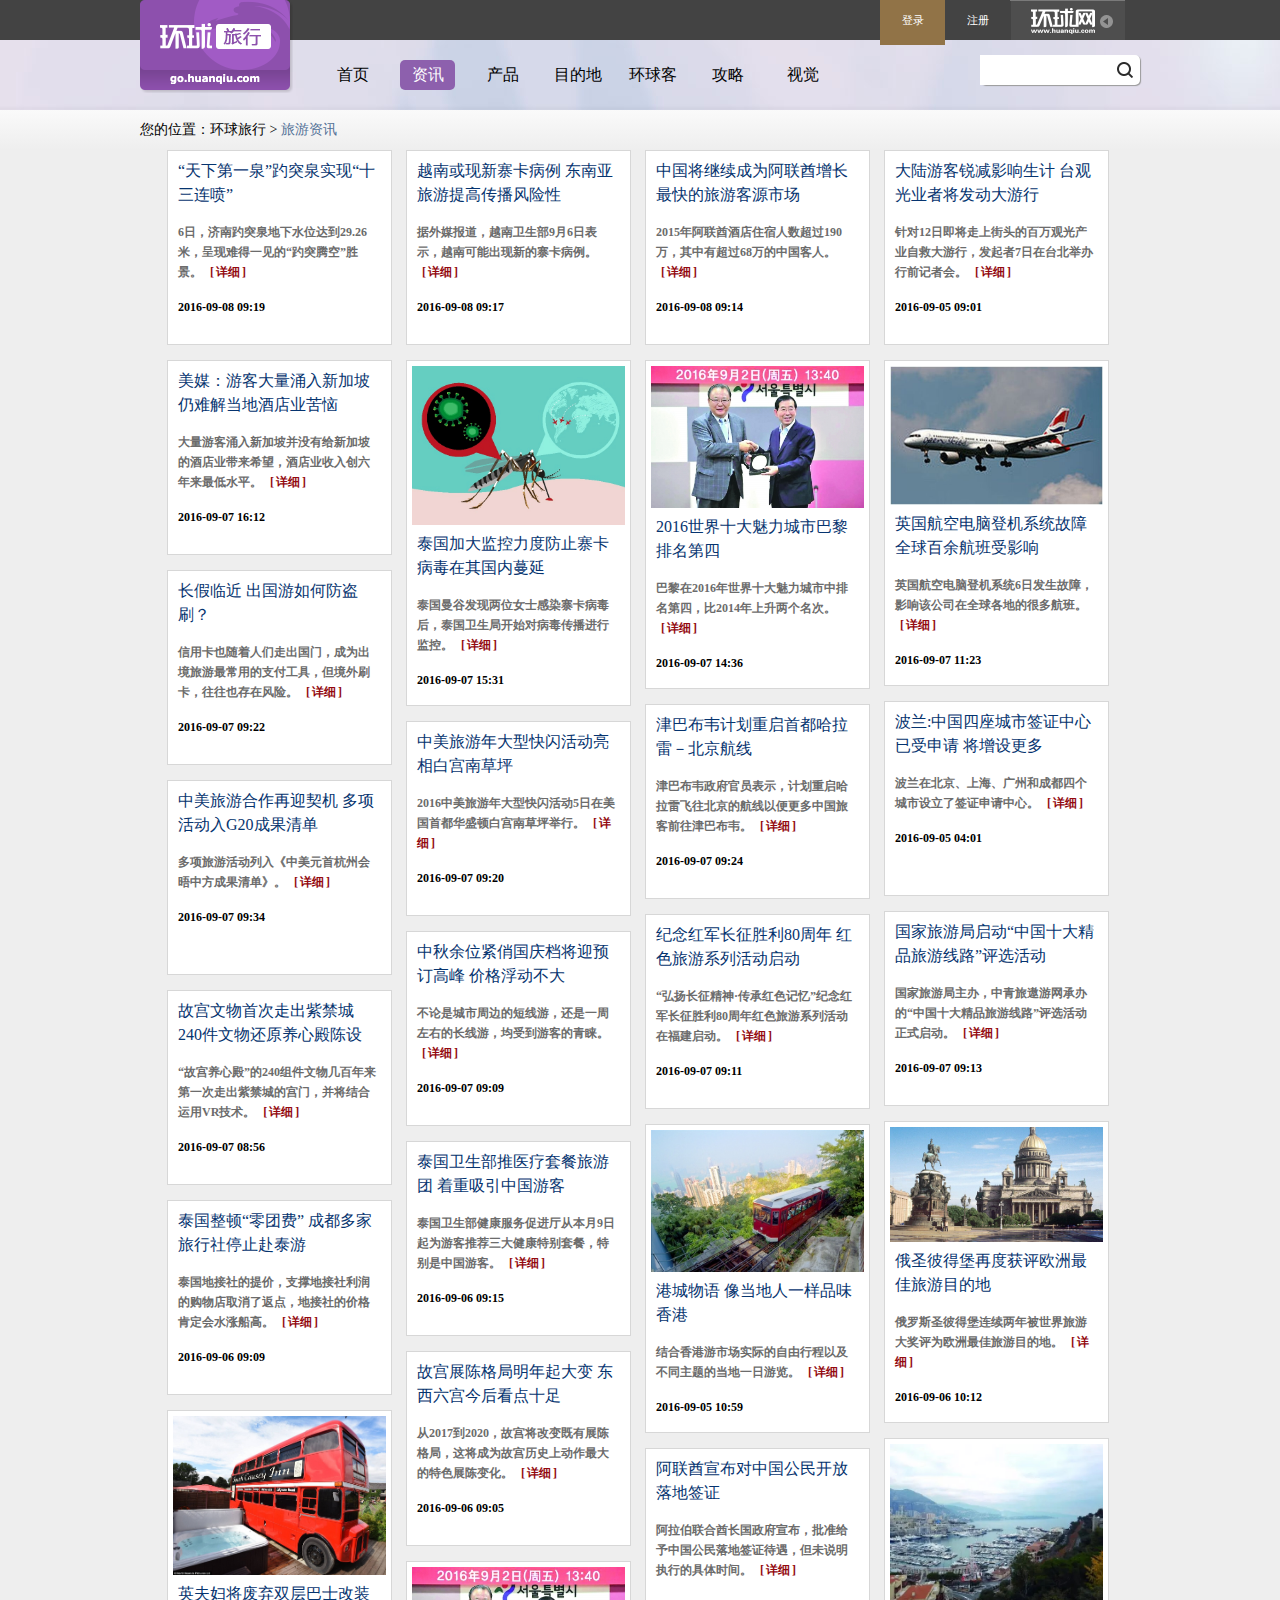
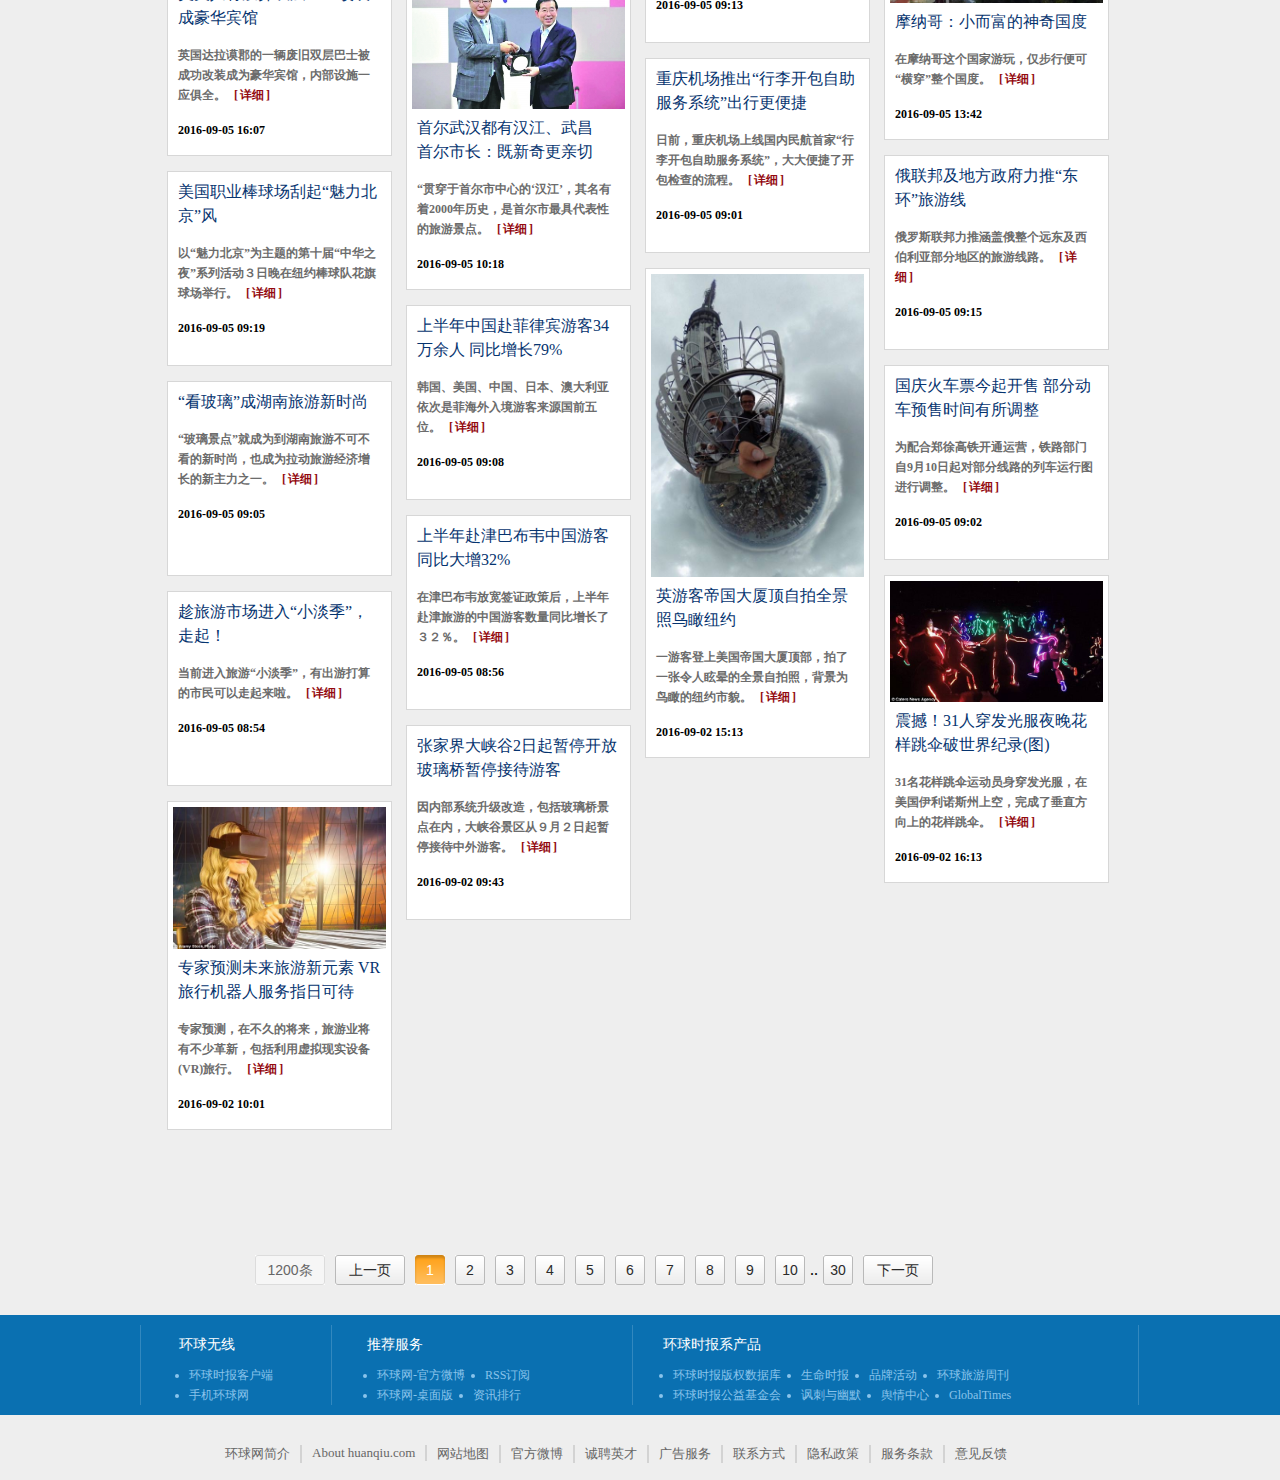
<file: go.huanqiu.zixun.html>
<!DOCTYPE html>
<html>
	<head>
		<meta charset="UTF-8">
		<title></title>
		<link rel="stylesheet" href="css/go.huanqiu.zixun.css" />
		<script type="text/javascript" src="js/jquery-1.11.3.js" ></script>
		<script type="text/javascript" src="js/go.huanqiu.zixun.js" ></script>
		<script type="text/javascript" src="js/toTop.js" ></script>
	</head>
	<body>
		<!--    头部     -->
		<div id="header">
			<div class="headerOne">
				<div class="headerOneLogo"><a href=""><img src="img/channelLogo_go.png"></a></div>
				<a href=""><div id="headerOneHuanqiu"><img src="img/LogoTexiao1.png"></div></a>
				<a href="register.html"><div id="headerOneReg">注册</div></a>
				<a href="log_in.html"><div class="headerOneLogin">登录</div></a>
				<div id="headerOneTeXiao">
					<ul>
						<a href=""><li>国际</li></a>
						<a href=""><li>国内</li></a>
						<a href=""><li>社会</li></a>
						<a href=""><li>图片</li></a>
						<a href=""><li>娱乐</li></a>
						<a href=""><li>体育</li></a>
						<a href=""><li>健康</li></a>
						<a href=""><li>跑步</li></a>
						<a href=""><li>军事</li></a>
						<a href=""><li>台海</li></a>
						<a href=""><li>评论</li></a>
						<a href=""><li>博览</li></a>
						<a href=""><li>时尚</li></a>
						<a href=""><li>旅行</li></a>
						<a href=""><li>公益</li></a>
						<a href=""><li>女人</li></a>
						<a href=""><li>财经</li></a>
						<a href=""><li>汽车</li></a>
						<a href=""><li>留学</li></a>
						<a href=""><li>历史</li></a>
						<a href=""><li>论坛</li></a>
						<a href=""><li>无人机</li></a>
						<a href=""><li>海外看中国</li></a>
						<a href=""><li>科技</li></a>
						<a href=""><li>数码</li></a>
						<a href=""><li>游戏</li></a>
						<a href=""><li>小说</li></a>
						<a href=""><li>视频</li></a>
						<a href=""><li>兵器库</li></a>
						<a href=""><li>版权数据库</li></a>
					</ul>
				</div>
			</div>
		</div>
		<div id="headerer">
			<div class="headerTwo">
				<ul>
					<li class="headerTwoShouye"><a href="index.html">首页</a></li>
					<li class="headerTwoZiXun"><a href="go.huanqiu.zixun.html">资讯</a></li>
					<li><a href="go.huanqiu.chanpin.html">产品</a></li>
					<li><a href="go.huanqiu.mudi.html">目的地</a></li>
					<li><a href="go.huanqiu.huanqiuke.html">环球客</a></li>
					<li><a href="go.huanqiu.com.gonglue.html">攻略</a></li>
					<li><a href="go.huanqiu.com.shijue.html">视觉</a></li>
				</ul>
				
				<div class="headerTwoSosuoB"><input type="text" placeholder="">
				    <div class="headerTwoSosuoA"></div>
				</div>
			</div>
		</div>
		<!--    头部     -->
		
		
		<!--    链接位置     -->
		<div id="lianJieWeiZi">
			<div class="lianJieWeiZiBody">
				您的位置：<a href="go.huanqiu.com.html">环球旅行</a> > <span>旅游资讯</span>
			</div>
		</div>
		
		<!--    链接位置     -->
		
		
		<!--    瀑布流     -->
		<div id="ziXunBody">
			<div class="puBuLiu">
				<div class="puBu">
					<div class="puBuLiu1	">
						<h3><a href="">“天下第一泉”趵突泉实现“十三连喷”</a></h3>
						<h5>
							6日，济南趵突泉地下水位达到29.26米，呈现难得一见的“趵突腾空”胜景。
							<em>[<a href="">详细</a>]</em>
						</h5>
						<h6>2016-09-08 09:19</h6>
					</div>
					<div class="puBuLiu1	">
						<h3><a href="">美媒：游客大量涌入新加坡 仍难解当地酒店业苦恼</a></h3>
						<h5>
							大量游客涌入新加坡并没有给新加坡的酒店业带来希望，酒店业收入创六年来最低水平。
							<em>[<a href="">详细</a>]</em>
						</h5>
						<h6>2016-09-07 16:12</h6>
					</div>
					<div class="puBuLiu1	">
						<h3><a href="">长假临近 出国游如何防盗刷？</a></h3>
						<h5>
							信用卡也随着人们走出国门，成为出境旅游最常用的支付工具，但境外刷卡，往往也存在风险。
							<em>[<a href="">详细</a>]</em>
						</h5>
						<h6>2016-09-07 09:22</h6>
					</div>
					<div class="puBuLiu1	">
						<h3><a href="">中美旅游合作再迎契机 多项活动入G20成果清单</a></h3>
						<h5>
							多项旅游活动列入《中美元首杭州会晤中方成果清单》。
							<em>[<a href="">详细</a>]</em>
						</h5>
						<h6>2016-09-07 09:34</h6>
					</div>
					<div class="puBuLiu1	">
						<h3><a href="">故宫文物首次走出紫禁城 240件文物还原养心殿陈设</a></h3>
						<h5>
							“故宫养心殿”的240组件文物几百年来第一次走出紫禁城的宫门，并将结合运用VR技术。
							<em>[<a href="">详细</a>]</em>
						</h5>
						<h6>2016-09-07 08:56</h6>
					</div>
					<div class="puBuLiu1	">
						<h3><a href="">泰国整顿“零团费” 成都多家旅行社停止赴泰游</a></h3>
						<h5>
							泰国地接社的提价，支撑地接社利润的购物店取消了返点，地接社的价格肯定会水涨船高。
							<em>[<a href="">详细</a>]</em>
						</h5>
						<h6>2016-09-06 09:09</h6>
					</div>
					<div class="puBuLiu2">
						<a href=""><img src="zixunimg/20160905042357339.jpg" ></a>
						<h3><a href="">英夫妇将废弃双层巴士改装成豪华宾馆</a></h3>
						<h5>
							英国达拉谟郡的一辆废旧双层巴士被成功改装成为豪华宾馆，内部设施一应俱全。
							<em>[<a href="">详细</a>]</em>
						</h5>
						<h6>2016-09-05 16:07</h6>
					</div>
					<div class="puBuLiu1	">
						<h3><a href="">美国职业棒球场刮起“魅力北京”风</a></h3>
						<h5>
							以“魅力北京”为主题的第十届“中华之夜”系列活动３日晚在纽约棒球队花旗球场举行。
							<em>[<a href="">详细</a>]</em>
						</h5>
						<h6>2016-09-05 09:19</h6>
					</div>
					<div class="puBuLiu1	">
						<h3><a href="">“看玻璃”成湖南旅游新时尚</a></h3>
						<h5>
							“玻璃景点”就成为到湖南旅游不可不看的新时尚，也成为拉动旅游经济增长的新主力之一。
							<em>[<a href="">详细</a>]</em>
						</h5>
						<h6>2016-09-05 09:05</h6>
					</div>
					<div class="puBuLiu1	">
						<h3><a href="">趁旅游市场进入“小淡季”，走起！</a></h3>
						<h5>
							当前进入旅游“小淡季”，有出游打算的市民可以走起来啦。
							<em>[<a href="">详细</a>]</em>
						</h5>
						<h6>2016-09-05 08:54</h6>
					</div>
					<div class="puBuLiu2">
						<a href=""><img src="zixunimg/20160902100238676.jpg" ></a>
						<h3><a href="">专家预测未来旅游新元素 VR旅行机器人服务指日可待</a></h3>
						<h5>
							专家预测，在不久的将来，旅游业将有不少革新，包括利用虚拟现实设备(VR)旅行。
							<em>[<a href="">详细</a>]</em>
						</h5>
						<h6>2016-09-02 10:01</h6>
					</div>
				</div>
				
				
				
				<div class="puBu">
					<div class="puBuLiu1	">
						<h3><a href="">越南或现新寨卡病例 东南亚旅游提高传播风险性</a></h3>
						<h5>
							据外媒报道，越南卫生部9月6日表示，越南可能出现新的寨卡病例。
							<em>[<a href="">详细</a>]</em>
						</h5>
						<h6>2016-09-08 09:17</h6>
					</div>
					<div class="puBuLiu2">
						<a href=""><img src="zixunimg/20160907034216624.png" ></a>
						<h3><a href="">泰国加大监控力度防止寨卡病毒在其国内蔓延</a></h3>
						<h5>
							泰国曼谷发现两位女士感染寨卡病毒后，泰国卫生局开始对病毒传播进行监控。
							<em>[<a href="">详细</a>]</em>
						</h5>
						<h6>2016-09-07 15:31</h6>
					</div>
					<div class="puBuLiu1	">
						<h3><a href="">中美旅游年大型快闪活动亮相白宫南草坪</a></h3>
						<h5>
							2016中美旅游年大型快闪活动5日在美国首都华盛顿白宫南草坪举行。
							<em>[<a href="">详细</a>]</em>
						</h5>
						<h6>2016-09-07 09:20</h6>
					</div>
					<div class="puBuLiu1	">
						<h3><a href="">中秋余位紧俏国庆档将迎预订高峰 价格浮动不大</a></h3>
						<h5>
							不论是城市周边的短线游，还是一周左右的长线游，均受到游客的青睐。
							<em>[<a href="">详细</a>]</em>
						</h5>
						<h6>2016-09-07 09:09</h6>
					</div>
					<div class="puBuLiu1	">
						<h3><a href="">泰国卫生部推医疗套餐旅游团 着重吸引中国游客</a></h3>
						<h5>
							泰国卫生部健康服务促进厅从本月9日起为游客推荐三大健康特别套餐，特别是中国游客。
							<em>[<a href="">详细</a>]</em>
						</h5>
						<h6>2016-09-06 09:15</h6>
					</div>
					<div class="puBuLiu1	">
						<h3><a href="">故宫展陈格局明年起大变 东西六宫今后看点十足</a></h3>
						<h5>
							从2017到2020，故宫将改变既有展陈格局，这将成为故宫历史上动作最大的特色展陈变化。
							<em>[<a href="">详细</a>]</em>
						</h5>
						<h6>2016-09-06 09:05</h6>
					</div>
					<div class="puBuLiu2">
						<a href=""><img src="zixunimg/20160905102709896.jpg" ></a>
						<h3><a href="">首尔武汉都有汉江、武昌　首尔市长：既新奇更亲切</a></h3>
						<h5>
							“贯穿于首尔市中心的‘汉江’，其名有着2000年历史，是首尔市最具代表性的旅游景点。
							<em>[<a href="">详细</a>]</em>
						</h5>
						<h6>2016-09-05 10:18</h6>
					</div>
					<div class="puBuLiu1	">
						<h3><a href="">上半年中国赴菲律宾游客34万余人 同比增长79%</a></h3>
						<h5>
							韩国、美国、中国、日本、澳大利亚依次是菲海外入境游客来源国前五位。
							<em>[<a href="">详细</a>]</em>
						</h5>
						<h6>2016-09-05 09:08</h6>
					</div>
					<div class="puBuLiu1	">
						<h3><a href="">上半年赴津巴布韦中国游客同比大增32%</a></h3>
						<h5>
							在津巴布韦放宽签证政策后，上半年赴津旅游的中国游客数量同比增长了３２％。
							<em>[<a href="">详细</a>]</em>
						</h5>
						<h6>2016-09-05 08:56</h6>
					</div>
					<div class="puBuLiu1	">
						<h3><a href="">张家界大峡谷2日起暂停开放 玻璃桥暂停接待游客</a></h3>
						<h5>
							因内部系统升级改造，包括玻璃桥景点在内，大峡谷景区从９月２日起暂停接待中外游客。
							<em>[<a href="">详细</a>]</em>
						</h5>
						<h6>2016-09-02 09:43</h6>
					</div>
					
					
				</div>
				<div class="puBu">
					<div class="puBuLiu1	">
						<h3><a href="">中国将继续成为阿联酋增长最快的旅游客源市场</a></h3>
						<h5>
							2015年阿联酋酒店住宿人数超过190万，其中有超过68万的中国客人。
							<em>[<a href="">详细</a>]</em>
						</h5>
						<h6>2016-09-08 09:14</h6>
					</div>
					<div class="puBuLiu2">
						<a href=""><img src="zixunimg/20160905102709896.jpg" ></a>
						<h3><a href="">2016世界十大魅力城市巴黎排名第四</a></h3>
						<h5>
							巴黎在2016年世界十大魅力城市中排名第四，比2014年上升两个名次。
							<em>[<a href="">详细</a>]</em>
						</h5>
						<h6>2016-09-07 14:36</h6>
					</div>
					<div class="puBuLiu1	">
						<h3><a href="">津巴布韦计划重启首都哈拉雷－北京航线</a></h3>
						<h5>
							津巴布韦政府官员表示，计划重启哈拉雷飞往北京的航线以便更多中国旅客前往津巴布韦。
							<em>[<a href="">详细</a>]</em>
						</h5>
						<h6>2016-09-07 09:24</h6>
					</div>
					<div class="puBuLiu1	">
						<h3><a href="">纪念红军长征胜利80周年 红色旅游系列活动启动</a></h3>
						<h5>
							“弘扬长征精神·传承红色记忆”纪念红军长征胜利80周年红色旅游系列活动在福建启动。
							<em>[<a href="">详细</a>]</em>
						</h5>
						<h6>2016-09-07 09:11</h6>
					</div>
					<div class="puBuLiu2">
						<a href=""><img src="zixunimg/20160905110427461.jpg" ></a>
						<h3><a href="">港城物语 像当地人一样品味香港</a></h3>
						<h5>
							结合香港游市场实际的自由行程以及不同主题的当地一日游览。
							<em>[<a href="">详细</a>]</em>
						</h5>
						<h6>2016-09-05 10:59</h6>
					</div>
					<div class="puBuLiu1	">
						<h3><a href="">阿联酋宣布对中国公民开放落地签证</a></h3>
						<h5>
							阿拉伯联合酋长国政府宣布，批准给予中国公民落地签证待遇，但未说明执行的具体时间。
							<em>[<a href="">详细</a>]</em>
						</h5>
						<h6>2016-09-05 09:13</h6>
					</div>
					<div class="puBuLiu1	">
						<h3><a href="">重庆机场推出“行李开包自助服务系统”出行更便捷</a></h3>
						<h5>
							日前，重庆机场上线国内民航首家“行李开包自助服务系统”，大大便捷了开包检查的流程。
							<em>[<a href="">详细</a>]</em>
						</h5>
						<h6>2016-09-05 09:01</h6>
					</div>
					<div class="puBuLiu2">
						<a href=""><img src="zixunimg/20160902031413364.jpg" ></a>
						<h3><a href="">英游客帝国大厦顶自拍全景照鸟瞰纽约</a></h3>
						<h5>
							一游客登上美国帝国大厦顶部，拍了一张令人眩晕的全景自拍照，背景为鸟瞰的纽约市貌。
							<em>[<a href="">详细</a>]</em>
						</h5>
						<h6>2016-09-02 15:13</h6>
					</div>
					
				</div>
				
				
				
				<div class="puBu">
					<div class="puBuLiu1	">
						<h3><a href="">大陆游客锐减影响生计 台观光业者将发动大游行</a></h3>
						<h5>
							针对12日即将走上街头的百万观光产业自救大游行，发起者7日在台北举办行前记者会。
							<em>[<a href="">详细</a>]</em>
						</h5>
						<h6>2016-09-05 09:01</h6>
					</div>
					<div class="puBuLiu2">
						<a href=""><img src="zixunimg/20160907112702874.jpg" ></a>
						<h3><a href="">英国航空电脑登机系统故障 全球百余航班受影响</a></h3>
						<h5>
							英国航空电脑登机系统6日发生故障，影响该公司在全球各地的很多航班。
							<em>[<a href="">详细</a>]</em>
						</h5>
						<h6>2016-09-07 11:23</h6>
					</div>
					<div class="puBuLiu1	">
						<h3><a href="">波兰:中国四座城市签证中心已受申请 将增设更多</a></h3>
						<h5>
							波兰在北京、上海、广州和成都四个城市设立了签证申请中心。
							<em>[<a href="">详细</a>]</em>
						</h5>
						<h6>2016-09-05 04:01</h6>
					</div>
					<div class="puBuLiu1	">
						<h3><a href="">国家旅游局启动“中国十大精品旅游线路”评选活动</a></h3>
						<h5>
							国家旅游局主办，中青旅遨游网承办的“中国十大精品旅游线路”评选活动正式启动。
							<em>[<a href="">详细</a>]</em>
						</h5>
						<h6>2016-09-07 09:13</h6>
					</div>
					<div class="puBuLiu2">
						<a href=""><img src="zixunimg/20160906101541521.jpg" ></a>
						<h3><a href="">俄圣彼得堡再度获评欧洲最佳旅游目的地</a></h3>
						<h5>
							俄罗斯圣彼得堡连续两年被世界旅游大奖评为欧洲最佳旅游目的地。
							<em>[<a href="">详细</a>]</em>
						</h5>
						<h6>2016-09-06 10:12</h6>
					</div>
					<div class="puBuLiu2">
						<a href=""><img src="zixunimg/20160905014410614.jpg" ></a>
						<h3><a href="">摩纳哥：小而富的神奇国度</a></h3>
						<h5>
							在摩纳哥这个国家游玩，仅步行便可“横穿”整个国度。
							<em>[<a href="">详细</a>]</em>
						</h5>
						<h6>2016-09-05 13:42</h6>
					</div>
					<div class="puBuLiu1	">
						<h3><a href="">俄联邦及地方政府力推“东环”旅游线</a></h3>
						<h5>
							俄罗斯联邦力推涵盖俄整个远东及西伯利亚部分地区的旅游线路。
							<em>[<a href="">详细</a>]</em>
						</h5>
						<h6>2016-09-05 09:15</h6>
					</div>
					<div class="puBuLiu1	">
						<h3><a href="">国庆火车票今起开售 部分动车预售时间有所调整</a></h3>
						<h5>
							为配合郑徐高铁开通运营，铁路部门自9月10日起对部分线路的列车运行图进行调整。
							<em>[<a href="">详细</a>]</em>
						</h5>
						<h6>2016-09-05 09:02</h6>
					</div>
					<div class="puBuLiu2">
						<a href=""><img src="zixunimg/20160902041509139.jpg" ></a>
						<h3><a href="">震撼！31人穿发光服夜晚花样跳伞破世界纪录(图)</a></h3>
						<h5>
							31名花样跳伞运动员身穿发光服，在美国伊利诺斯州上空，完成了垂直方向上的花样跳伞。
							<em>[<a href="">详细</a>]</em>
						</h5>
						<h6>2016-09-02 16:13</h6>
					</div>
				</div>
			</div>
		</div>
		<!--    瀑布流     -->
		
		<!--    挡板     -->
		<div class="dangban"></div>
		<!--    挡板     -->
		
		<!--    页数编辑     -->
		<div id="page_num">
			<div class="page_number">
				<div class="zongye">1200条</div>
				<a href="" class="shangxiaye">上一页</a>
				<div class="ye_one">1</div>
				<a href="" class="ye">2</a>
				<a href="" class="ye">3</a>
				<a href="" class="ye">4</a>
				<a href="" class="ye">5</a>
				<a href="" class="ye">6</a>
				<a href="" class="ye">7</a>
				<a href="" class="ye">8</a>
				<a href="" class="ye">9</a>
				<a href="" class="ye">10</a>
				<span>..</span>
				<a href="" class="ye">30</a>
				<a href="" class="shangxiaye">下一页</a>
			</div>
		</div>
		<!--    页数编辑     -->
		<!--    end     -->
		<!--    END.1     -->
		<div id="EndA">
			<div class="EndAbody">
			    <ul>
				    <li class="bigLiA">
					    <ul>
					        	<div class="liBiaoTi">环球无线</div>
						    <a href=""><li class="liEnd">环球时报客户端</li></a>
						    <a href=""><li class="liEnd">手机环球网</li></a>
					    </ul>
				    </li>
				    <li class="bigLiB">
					    <ul>
						    <div class="liBiaoTi">推荐服务</div>
						    <a href=""><li class="liEnd">环球网-官方微博</li></a>
						    <a href=""><li class="liEnd">RSS订阅</li></a>
						    <a href=""><li class="liEnd">环球网-桌面版</li></a>
						    <a href=""><li class="liEnd">资讯排行</li></a>
					    </ul>
				    </li>
				    <li class="bigLiC">
					    <ul>
						    <div class="liBiaoTi">环球时报系产品</div>
						    <a href=""><li class="liEnd">环球时报版权数据库</li></a>
						    <a href=""><li class="liEnd">生命时报</li></a>
						    <a href=""><li class="liEnd">品牌活动</li></a>
						    <a href=""><li class="liEnd">环球旅游周刊</li></a>
						    <a href=""><li class="liEnd">环球时报公益基金会</li></a>
						    <a href=""><li class="liEnd">讽刺与幽默</li></a>
						    <a href=""><li class="liEnd">舆情中心</li></a>
						    <a href=""><li class="liEnd">GlobalTimes</li></a>
					    </ul>
				    </li>
			    </ul>
			</div>
		</div>
		<!--    END.1     -->
		<!--    END.2     -->
		<div id="EndB">
			<div class="EndBbody">
			    <ul>
				    <li><a href="">环球网简介</a></li>
				    <li><a href="">About huanqiu.com</a></li>
				    <li><a href="">网站地图</a></li>
				    <li><a href="">官方微博</a></li>
				    <li><a href="">诚聘英才</a></li>
				    <li><a href="">广告服务</a></li>
				    <li><a href="">联系方式</a></li>
				    <li><a href="">隐私政策</a></li>
				    <li><a href="">服务条款</a></li>
				    <li class="qubiankuang"><a href="">意见反馈</a></li>
			    </ul>
			</div>
		</div>
		<!--    END.2     -->
		<div id="toTop"><img src="img/toTop111.png"></div>
		<!--    end     -->
		
		
	</body>
</html>
</file>
<file: css/go.huanqiu.chanpin.css>
/*********css重置*********/

body,div,ul,li,p,h1,h2,h3,h4,span,a,img,form {           /*所以标签，外边距内边距为0*/
	margin: 0;
	padding: 0;
}

ul {                              /*ul中取消样式*/
	list-style: none;
}

body {                             /*body中字体格式*/
	font-family: "微软雅黑";
}

img {                               /*图片中去边框*/
	border: none;
}

a {                                 /*a标签中去下划线*/
	text-decoration: none;
}
/*********css重置*********/
/*********导航部分1*********/
#header{                            /*黑色栏*/
	width: 100%;
	height: 40px;
	background-color: #434343;
}
#header .headerOne{                 /*相对定位的父元素*/
	width: 1000px;
	height: 40px;
	margin: 0 auto;
	position: relative;
}
#header .headerOne .headerOneLogo{      /*左侧logo*/
	width: 160px;
	height: 100px;
	position: absolute;
	top:  0px;
	left: 0px;
}
#header .headerOne #headerOneHuanqiu{     /*右侧环球网logo，特效*/
	float: right;
	width: 115px;
	height: 40px;
	margin-right: 15px;
}
#header .headerOne #headerOneTeXiao{      /*右侧环球网logo，下拉菜单特效*/
	position: absolute;
	top: 40px;
	right: 15px;
	width: 390px;
	height: 120px;
	background-color: #9a9a9a;
	display: none;
	box-shadow:0px 2px 2px;
	z-index: 1000;
}
#header .headerOne #headerOneTeXiao ul{       /*下拉特效菜单ul*/
	width: 364px;
	height: 120px;
	margin-left: 13px;
}
#header .headerOne #headerOneTeXiao li{       /*下拉特效菜单li*/
	float: left;
	padding: 5px;
	color: #fefefe;
	font-size: 14px;
	margin: 3px;
}
#header .headerOne #headerOneTeXiao li:hover{       /*下拉特效菜单li改变背景色*/
	background-color: #676767;
}
#headerOneReg{                         /*注册*/
	float: right;
	width: 65px;
	height: 40px;
	line-height: 40px;
	text-align: center;
	font-size: 11px;
	color: #fff;
}
.headerOneLogin{                       /*登录*/
	position: absolute;
	width: 65px;
	height: 45px;
	right: 195px;
	top: 0px;
	background-color: #917347;
	line-height: 40px;
	text-align: center;
	font-size: 11px;
	color: #fff;
}
/*********导航部分1*********/
/*********导航部分2*********/
#headerer{                            /*100%背景图片*/
	width: 100%;
	height: 70px;
	background: url(../img/channelNav_go.jpg);
}
#headerer .headerTwo{                  /*居中框架*/
	width: 1000px;
	height: 70px;
	margin: 0 auto;
}
#headerer .headerTwo ul{                  /*横向导航跳转ul*/
	width: 750px;
	height: 70px;
	float: left;
}
#headerer .headerTwo li{                  /*横向导航跳转li*/
	margin-top: 20px;
	width: 55px;
	height: 30px;
	float: left;
	margin-left: 10px;
	margin-right: 10px;
}
#headerer .headerTwo li a{                /*横向导航跳转a标签，转换成块状标签*/
	width: 55px;
	height: 30px;
	display: block;
	line-height: 30px;
	text-align: center;
	color: #000;
}
#headerer .headerTwo li a:hover{                /*点击改变字体色*/
	color: #8d60ad;
	text-decoration: underline;
}
#headerer .headerTwo ul .headerTwoShouye{                /*横向导航跳转第一个li*/
	margin-left: 185px;
}

#headerer .headerTwo ul .headerTwoShouye a{                /*横向导航跳转第一个li里a标签*/
	color: #000;
}
#headerer .headerTwo ul .headerTwoShouye a:hover{         /*悬停横向导航跳转第一个li里a标签*/
	color: #8d60ad;
	text-decoration: underline;
}
#headerer .headerTwo ul .headerTwoChanPin{                 /*横向导航跳转资讯按钮*/
	background-color: #8d60ad;
	border-radius:5px;
	
}
#headerer .headerTwo ul .headerTwoChanPin a{                 /*横向导航跳转资讯按钮里a标签*/
	color: #fff;
}
#headerer .headerTwo .headerTwoSosuoA{                 /*搜索栏放大镜div*/
	width: 30px;
	height: 30px;
	background-image: url(../img/icon.png);
	background-repeat:no-repeat;
    background-position:5px 5px;
    float: right;
    
}
#headerer .headerTwo .headerTwoSosuoB{                /*搜索栏，包含放大镜div*/
	float: right;
	width: 160px;
	height: 30px;
	background-color: #fff;
	border-radius:5px;
	margin-top: 15px;
	box-shadow:1px 1px 1px #9A9A9A;
}
#headerer .headerTwo .headerTwoSosuoB input{                /*搜索栏文本框*/
	border: 0;
	width: 125px;
	height: 28px;
}
/*********导航部分2*********/
/*********链接位置*********/
#lianJieWeiZi{                                             /*链接文字外包div*/
	width: 100%;
	height: 40px;
	background:linear-gradient(#fafafa,#EEE);
}
.lianJieWeiZiBody{                                          /*链接文字内包div*/
	width: 1000px;
	height: 40px;
	margin: 0 auto;
	font-size: 14px;
	line-height: 40px;
}
.lianJieWeiZiBody a{                                        /*链接文字内包div里a标签*/
	color: #000;
}
.lianJieWeiZiBody a:hover{                                      /*链接文字内包div里a标签悬停*/
	color: red;
	text-decoration: underline;
}
.lianJieWeiZiBody span{                                      /*链接文字内包div里span标签*/
	color: #537197;
}
/*********链接位置*********/
/*********瀑布流*********/

#ziXunBody{
	width: 100%;
	height: 1060px;
	background-color: #eee;
}
.puBuLiu{
	width: 960px;
	height: 1060px;
	margin: 0 auto;
}
.puBu{
	float: left;
	width: 225px;
	margin-left: 7px;
	margin-right: 7px;
}
.pubuwenzi{
	border: #d7d7d7 1px solid;
    background: #fff;
    padding: 5px;
    width: 213px;
    overflow: hidden;
    margin: 0 0 15px;
    float: left;
}
.pubuwenzi h3{
	color: #06346f;
    font-weight: 400;
    text-align: left;
    font-family: Microsoft YaHei;
    font-size: 16px;
    line-height: 24px;
    padding: 3px;
}
.pubuwenzi h3 a{
	color: #06346f;
}
.pubuwenzi h3 a:hover{
	text-decoration: underline;
}
.pubuwenzi h6{
	color: #06346f;
    font-weight: 400;
    font-size: 12px;
    height: 20px;
    line-height: 20px;
    margin: 2px 5px 10px;
}
.pubuwenzi h6 span{
	display: inline-block;
    height: 20px;
    float: left;
    margin-left: 15px;
}
/*********瀑布流*********/
/*********页数编辑*********/
#page_num{
	width: 100%;
	height: 60px;
	background-color:#eee;
}
.page_number{
	width: 970px;
	height: 30px;
	margin: 0 auto;
}
.zongye{
    float: left;
	background: url(../zixunimg/btnPage.png) no-repeat;
	background-position:0 0;
	width: 70px;
	height: 30px;
	color: #666;
	cursor: default;
	overflow: hidden;
	font-size: 14px;
	font-family: Arial,Simsun;
	line-height: 30px;
	text-align: center;
	margin-left: 290px;
	margin-right: 8px;
}
.shangxiaye{
	float: left;
	background: url(../zixunimg/btnPage.png) no-repeat;
	background-position:-100px 0;
	width: 70px;
	height: 30px;
	color: #2b2b2b;
	overflow: hidden;
	font-size: 14px;
	font-family: Arial,Simsun;
	line-height: 30px;
	text-align: center;
	display: inline-block;
	margin: 0 8px;
}
.shangxiaye:hover{
	background: url(../zixunimg/btnPage.png) no-repeat;
	background-position:-100px -80px;
	text-decoration: underline;
}
.ye_one{
	background: url(../zixunimg/btnPage.png) no-repeat;
	background-position: -180px -40px;
    color: #fff;
    width: 30px;
    height: 30px;
    line-height: 30px;
    font-family: Arial,Simsun;
    font-size: 14px;
    overflow: hidden;
    font-style: normal;
    float: left;
    text-align: center;
    margin: 0 8px;
}
.ye{
	background: url(../zixunimg/btnPage.png) no-repeat;
	background-position: -180px 0;
    border: none;
    width: 30px;
    height: 30px;
    line-height: 30px;
    padding: 0;
    margin: 0 8px;
    font-family: Arial,Simsun;
    font-size: 14px;
    color: #2b2b2b;
    overflow: hidden;
    float: left;
    text-align: center;
    display: inline-block;
}
.ye:hover{
	background: url(../zixunimg/btnPage.png) no-repeat;
	background-position: -180px -80px;
	text-decoration: underline;
}
.page_number span{
	display: inline-block;
	float: left;
	line-height: 30px;
	height: 30px;
	
}
/*********页数编辑*********/
/*********end*********/
#EndA{
	height: 100px;
	width: 100%;
	background-color: #0a70b1;
}
#EndA .EndAbody{
	width: 1000px;
	height: 100px;
	margin: 0 auto;
}
.bigLiA{
	height: 80px;
	width: 190px;
	border-left: solid #3288bf 1px;
	border-right: solid #3288bf 1px;
	line-height: 100px;
	float: left;
	margin-top: 10px;
}
.bigLiA ul{
	width: 115px;
	height: 100px;
	margin: 0 auto;
}
.bigLiB{
	height: 80px;
	border-right: solid #3288bf 1px;
	line-height: 100px;
	width: 300px;
	float: left;
	margin-top: 10px;
}
.bigLiB ul{
	width: 230px;
	height: 100px;
	margin: 0 auto;
}
.bigLiC{
	height: 80px;
	border-right: solid #3288bf 1px;
	line-height: 100px;
	width: 505px;
	float: left;
	margin-top: 10px;
}
.bigLiC ul{
	width: 445px;
	height: 100px;
	margin: 0 auto;
}
.liBiaoTi{
	height: 40px;
	color: #fff;
	line-height: 40px;
	font-size: 14px;
}
.liEnd{
	list-style:disc;
	line-height: 20px;
	color: #89c3eb;
	font-size: 12px;
	float: left;
	margin-left: 10px;
	margin-right: 10px;
}
#EndB{
	width: 100%;
	height: 65px;
	background-color: #EEE;
}
.EndBbody{
	width: 850px;
	height: 65px;
	margin: 0 auto;
}
.EndBbody ul{
	padding-top: 30px;
}
.EndBbody li{
	float: left;
	border-right: solid #d3d3d3 2px;
	padding-right: 10px;
	padding-left: 10px;
	font-size: 13px;
}
.EndBbody li a{
	color: #666;
}
#EndB .EndBbody .qubiankuang{
	border: none;
}
.liEnd:hover{
	color: #fff;
}
.EndBbody ul li a:hover{
	color: #e4453f;
}

/*********回到顶部按钮*********/
#toTop{
	width: 60px;
	height: 60px;
	cursor: pointer;
	position: fixed;
	right: 252px;
	bottom: 25px;
	display: none;
}

/*********回到顶部按钮*********/
/*********end*********/
</file>
<file: css/go.huanqiu.huanqiuke.css>
/*********css重置*********/

body,div,ul,li,p,h1,h2,h3,h4,span,a,img,form {           /*所以标签，外边距内边距为0*/
	margin: 0;
	padding: 0;
}

ul {                              /*ul中取消样式*/
	list-style: none;
}

body {                             /*body中字体格式*/
	font-family: "微软雅黑";
}

img {                               /*图片中去边框*/
	border: none;
}

a {                                 /*a标签中去下划线*/
	text-decoration: none;
}
/*********css重置*********/
/*********导航部分1*********/
#header{                            /*黑色栏*/
	width: 100%;
	height: 40px;
	background-color: #434343;
}
#header .headerOne{                 /*相对定位的父元素*/
	width: 1000px;
	height: 40px;
	margin: 0 auto;
	position: relative;
}
#header .headerOne .headerOneLogo{      /*左侧logo*/
	width: 160px;
	height: 100px;
	position: absolute;
	top:  0px;
	left: 0px;
}
#header .headerOne #headerOneHuanqiu{     /*右侧环球网logo，特效*/
	float: right;
	width: 115px;
	height: 40px;
	margin-right: 15px;
}
#header .headerOne #headerOneTeXiao{      /*右侧环球网logo，下拉菜单特效*/
	position: absolute;
	top: 40px;
	right: 15px;
	width: 390px;
	height: 120px;
	background-color: #9a9a9a;
	display: none;
	box-shadow:0px 2px 2px;
	z-index: 1000;
}
#header .headerOne #headerOneTeXiao ul{       /*下拉特效菜单ul*/
	width: 364px;
	height: 120px;
	margin-left: 13px;
}
#header .headerOne #headerOneTeXiao li{       /*下拉特效菜单li*/
	float: left;
	padding: 5px;
	color: #fefefe;
	font-size: 14px;
	margin: 3px;
}
#header .headerOne #headerOneTeXiao li:hover{       /*下拉特效菜单li改变背景色*/
	background-color: #676767;
}
#headerOneReg{                         /*注册*/
	float: right;
	width: 65px;
	height: 40px;
	line-height: 40px;
	text-align: center;
	font-size: 11px;
	color: #fff;
}
.headerOneLogin{                       /*登录*/
	position: absolute;
	width: 65px;
	height: 45px;
	right: 195px;
	top: 0px;
	background-color: #917347;
	line-height: 40px;
	text-align: center;
	font-size: 11px;
	color: #fff;
}
/*********导航部分1*********/
/*********导航部分2*********/
#headerer{                            /*100%背景图片*/
	width: 100%;
	height: 70px;
	background: url(../img/channelNav_go.jpg);
}
#headerer .headerTwo{                  /*居中框架*/
	width: 1000px;
	height: 70px;
	margin: 0 auto;
}
#headerer .headerTwo ul{                  /*横向导航跳转ul*/
	width: 750px;
	height: 70px;
	float: left;
}
#headerer .headerTwo li{                  /*横向导航跳转li*/
	margin-top: 20px;
	width: 55px;
	height: 30px;
	float: left;
	margin-left: 10px;
	margin-right: 10px;
}
#headerer .headerTwo li a{                /*横向导航跳转a标签，转换成块状标签*/
	width: 55px;
	height: 30px;
	display: block;
	line-height: 30px;
	text-align: center;
	color: #000;
}
#headerer .headerTwo li a:hover{                /*点击改变字体色*/
	color: #8d60ad;
	text-decoration: underline;
}
#headerer .headerTwo ul .headerTwoShouye{                /*横向导航跳转第一个li*/
	margin-left: 185px;
}

#headerer .headerTwo ul .headerTwoShouye a{                /*横向导航跳转第一个li里a标签*/
	color: #000;
}
#headerer .headerTwo ul .headerTwoShouye a:hover{         /*悬停横向导航跳转第一个li里a标签*/
	color: #8d60ad;
	text-decoration: underline;
}
#headerer .headerTwo ul .headerTwoZiXun{                 /*横向导航跳转资讯按钮*/
	background-color: #8d60ad;
	border-radius:5px;
	
}
#headerer .headerTwo ul .headerTwoZiXun a{                 /*横向导航跳转资讯按钮里a标签*/
	color: #fff;
}
#headerer .headerTwo .headerTwoSosuoA{                 /*搜索栏放大镜div*/
	width: 30px;
	height: 30px;
	background-image: url(../img/icon.png);
	background-repeat:no-repeat;
    background-position:5px 5px;
    float: right;
    
}
#headerer .headerTwo .headerTwoSosuoB{                /*搜索栏，包含放大镜div*/
	float: right;
	width: 160px;
	height: 30px;
	background-color: #fff;
	border-radius:5px;
	margin-top: 15px;
	box-shadow:1px 1px 1px #9A9A9A;
}
#headerer .headerTwo .headerTwoSosuoB input{                /*搜索栏文本框*/
	border: 0;
	width: 125px;
	height: 28px;
}
/*********导航部分2*********/
/*********链接位置*********/
#lianJieWeiZi{                                             /*链接文字外包div*/
	width: 100%;
	height: 40px;
	background:linear-gradient(#fafafa,#EEE);
}
.lianJieWeiZiBody{                                          /*链接文字内包div*/
	width: 1000px;
	height: 40px;
	margin: 0 auto;
	font-size: 14px;
	line-height: 40px;
}
.lianJieWeiZiBody a{                                        /*链接文字内包div里a标签*/
	color: #000;
}
.lianJieWeiZiBody a:hover{                                      /*链接文字内包div里a标签悬停*/
	color: red;
	text-decoration: underline;
}
.lianJieWeiZiBody span{                                      /*链接文字内包div里span标签*/
	color: #537197;
}
/*********链接位置*********/
/*********瀑布流*********/
#ziXunBody{
	width: 100%;
	height: 3172px;
	background-color: #eee;
}
.puBuLiu{
	width: 960px;
	height: 3172px;
	margin: 0 auto;
}
.puBu{
	float: left;
	width: 225px;
	margin-left: 7px;
	margin-right: 7px;
}
em{
	font-style: normal;
    color: rgb(147, 9, 15);
    display: inline;
    margin: 0px 5px;
}
em a{
	color: rgb(147, 9, 15);
    margin: 0px 2px;
}
em a:hover{
	text-decoration: underline;
	color: red;
}
.puBuLiu2 h6 span{
	display: inline-block;
	margin-left: 20px;
}
.puBuLiu2 a{
	text-align: center;
}
.puBuLiu2 a img{
	max-width: 213px;
    height: auto;
    overflow: hidden;
}
.puBuLiu2{
	border: #d7d7d7 1px solid;
    background: #fff;
    padding: 5px;
    width: 213px;
    overflow: hidden;
    margin: 0 0 15px;
    float: left;
}
.puBuLiu2 h3{
	font-family: Microsoft YaHei;
    font-size: 16px;
    font-weight: normal;
    line-height: 24px;
    display: block;
    margin: 3px 5px 4px;
}
.puBuLiu2 h3 a{
	color: rgb(6, 52, 111);
    font-weight: 400;
}
.puBuLiu2 h3 a:hover{
	text-decoration: underline;
}
.puBuLiu2 h5{
	font-size: 12px;
    line-height: 20px;
    color: #6c6c6c;
    margin: 15px 5px;
}

.puBuLiu2 h6{
	font-size: 12px;
    height: 20px;
    line-height: 20px;
    display: block;
    margin: 2px 5px 10px;
}




/*********瀑布流*********/
/*********end*********/
#EndA{
	height: 100px;
	width: 100%;
	background-color: #0a70b1;
}
#EndA .EndAbody{
	width: 1000px;
	height: 100px;
	margin: 0 auto;
}
.bigLiA{
	height: 80px;
	width: 190px;
	border-left: solid #3288bf 1px;
	border-right: solid #3288bf 1px;
	line-height: 100px;
	float: left;
	margin-top: 10px;
}
.bigLiA ul{
	width: 115px;
	height: 100px;
	margin: 0 auto;
}
.bigLiB{
	height: 80px;
	border-right: solid #3288bf 1px;
	line-height: 100px;
	width: 300px;
	float: left;
	margin-top: 10px;
}
.bigLiB ul{
	width: 230px;
	height: 100px;
	margin: 0 auto;
}
.bigLiC{
	height: 80px;
	border-right: solid #3288bf 1px;
	line-height: 100px;
	width: 505px;
	float: left;
	margin-top: 10px;
}
.bigLiC ul{
	width: 445px;
	height: 100px;
	margin: 0 auto;
}
.liBiaoTi{
	height: 40px;
	color: #fff;
	line-height: 40px;
	font-size: 14px;
}
.liEnd{
	list-style:disc;
	line-height: 20px;
	color: #89c3eb;
	font-size: 12px;
	float: left;
	margin-left: 10px;
	margin-right: 10px;
}
#EndB{
	width: 100%;
	height: 65px;
	background-color: #EEE;
}
.EndBbody{
	width: 850px;
	height: 65px;
	margin: 0 auto;
}
.EndBbody ul{
	padding-top: 30px;
}
.EndBbody li{
	float: left;
	border-right: solid #d3d3d3 2px;
	padding-right: 10px;
	padding-left: 10px;
	font-size: 13px;
}
.EndBbody li a{
	color: #666;
}
#EndB .EndBbody .qubiankuang{
	border: none;
}
.liEnd:hover{
	color: #fff;
}
.EndBbody ul li a:hover{
	color: #e4453f;
}

/*********回到顶部按钮*********/
#toTop{
	width: 60px;
	height: 60px;
	cursor: pointer;
	position: fixed;
	right: 252px;
	bottom: 25px;
	display: none;
}

/*********回到顶部按钮*********/
/*********end*********/
</file>
<file: css/go.huanqiu.com.mudi.css>
/*********css重置*********/

body,div,ul,li,p,h1,h2,h3,h4,span,a,img,form {           /*所以标签，外边距内边距为0*/
	margin: 0;
	padding: 0;
}

ul {                              /*ul中取消样式*/
	list-style: none;
}

body {                             /*body中字体格式*/
	font-family: "微软雅黑";
}

img {                               /*图片中去边框*/
	border: none;
}

a {                                 /*a标签中去下划线*/
	text-decoration: none;
}
/*********css重置*********/
/*********导航部分1*********/
#header{                            /*黑色栏*/
	width: 100%;
	height: 40px;
	background-color: #434343;
}
#header .headerOne{                 /*相对定位的父元素*/
	width: 1000px;
	height: 40px;
	margin: 0 auto;
	position: relative;
}
#header .headerOne .headerOneLogo{      /*左侧logo*/
	width: 160px;
	height: 100px;
	position: absolute;
	top:  0px;
	left: 0px;
}
#header .headerOne #headerOneHuanqiu{     /*右侧环球网logo，特效*/
	float: right;
	width: 115px;
	height: 40px;
	margin-right: 15px;
}
#header .headerOne #headerOneTeXiao{      /*右侧环球网logo，下拉菜单特效*/
	position: absolute;
	top: 40px;
	right: 15px;
	width: 390px;
	height: 120px;
	background-color: #9a9a9a;
	display: none;
	box-shadow:0px 2px 2px;
	z-index: 1000;
}
#header .headerOne #headerOneTeXiao ul{       /*下拉特效菜单ul*/
	width: 364px;
	height: 120px;
	margin-left: 13px;
}
#header .headerOne #headerOneTeXiao li{       /*下拉特效菜单li*/
	float: left;
	padding: 5px;
	color: #fefefe;
	font-size: 14px;
	margin: 3px;
}
#header .headerOne #headerOneTeXiao li:hover{       /*下拉特效菜单li改变背景色*/
	background-color: #676767;
}
#headerOneReg{                         /*注册*/
	float: right;
	width: 65px;
	height: 40px;
	line-height: 40px;
	text-align: center;
	font-size: 11px;
	color: #fff;
}
.headerOneLogin{                       /*登录*/
	position: absolute;
	width: 65px;
	height: 45px;
	right: 195px;
	top: 0px;
	background-color: #917347;
	line-height: 40px;
	text-align: center;
	font-size: 11px;
	color: #fff;
}
/*********导航部分1*********/
/*********导航部分2*********/
#headerer{                            /*100%背景图片*/
	width: 100%;
	height: 70px;
	background: url(../img/channelNav_go.jpg);
}
#headerer .headerTwo{                  /*居中框架*/
	width: 1000px;
	height: 70px;
	margin: 0 auto;
}
#headerer .headerTwo ul{                  /*横向导航跳转ul*/
	width: 750px;
	height: 70px;
	float: left;
}
#headerer .headerTwo li{                  /*横向导航跳转li*/
	margin-top: 20px;
	width: 55px;
	height: 30px;
	float: left;
	margin-left: 10px;
	margin-right: 10px;
}
#headerer .headerTwo li a{                /*横向导航跳转a标签，转换成块状标签*/
	width: 55px;
	height: 30px;
	display: block;
	line-height: 30px;
	text-align: center;
	color: #000;
}
#headerer .headerTwo li a:hover{                /*点击改变字体色*/
	color: #8d60ad;
	text-decoration: underline;
}
#headerer .headerTwo ul .headerTwoShouye{                /*横向导航跳转第一个li*/
	margin-left: 185px;
}

#headerer .headerTwo ul .headerTwoShouye a{                /*横向导航跳转第一个li里a标签*/
	color: #000;
}
#headerer .headerTwo ul .headerTwoShouye a:hover{         /*悬停横向导航跳转第一个li里a标签*/
	color: #8d60ad;
	text-decoration: underline;
}
#headerer .headerTwo ul .headerTwoMuDi{                 /*横向导航跳转资讯按钮*/
	background-color: #8d60ad;
	border-radius:5px;
	
}
#headerer .headerTwo ul .headerTwoMuDi a{                 /*横向导航跳转资讯按钮里a标签*/
	color: #fff;
}
#headerer .headerTwo .headerTwoSosuoA{                 /*搜索栏放大镜div*/
	width: 30px;
	height: 30px;
	background-image: url(../img/icon.png);
	background-repeat:no-repeat;
    background-position:5px 5px;
    float: right;
    
}
#headerer .headerTwo .headerTwoSosuoB{                /*搜索栏，包含放大镜div*/
	float: right;
	width: 160px;
	height: 30px;
	background-color: #fff;
	border-radius:5px;
	margin-top: 15px;
	box-shadow:1px 1px 1px #9A9A9A;
}
#headerer .headerTwo .headerTwoSosuoB input{                /*搜索栏文本框*/
	border: 0;
	width: 125px;
	height: 28px;
}
/*********导航部分2*********/
.bodyer{
	height: 710px;
	width: 100%;
	background: url(../img/map_bg.jpg) center center;
	overflow: hidden;
}
.bodyer_mid{
	width: 970px;
    height: 630px;
    margin: 80px auto 0;
    position: relative;
}
.North_America{
	background-image: url(../img/map_btn_circle.png);
    background-repeat: no-repeat;
    width: 110px;
    height: 110px;
    position: absolute;
    display: block;
    z-index: 100;
    background-position: 0 -111px;
    left: 115px;
    top: 189px;
}
.South_America{
	background-image: url(../img/map_btn_circle.png);
    background-repeat: no-repeat;
    width: 110px;
    height: 110px;
    position: absolute;
    display: block;
    z-index: 100;
    background-position: 0 -111px;
    left: 287px;
    top: 339px;
}
.Europe{
	background-image: url(../img/map_btn_circle.png);
    background-repeat: no-repeat;
    width: 80px;
    height: 80px;
    position: absolute;
    display: block;
    z-index: 100;
    background-position: 0 -331px;
    left: 469px;
    top: 166px;
}
.Africa{
	background-image: url(../img/map_btn_circle.png);
    background-repeat: no-repeat;
    width: 80px;
    height: 80px;
    position: absolute;
    display: block;
    z-index: 100;
    background-position: 0 -331px;
    left: 470px;
    top: 301px;
}
.Asia{
	background-image: url(../img/map_btn_circle.png);
    background-repeat: no-repeat;
    width: 80px;
    height: 80px;
    position: absolute;
    display: block;
    z-index: 100;
    background-position: 0 -331px;
    left: 633px;
    top: 186px;
}
.Oceania{
	background-image: url(../img/map_btn_circle.png);
    background-repeat: no-repeat;
    width: 110px;
    height: 110px;
    position: absolute;
    display: block;
    z-index: 100;
    background-position: 0 -111px;
    left: 776px;
    top: 359px;
}
.hot_city{
	width: 350px;
    height: 50px;
    padding-left: 120px;
    position: absolute;
    bottom: 90px;
    left: 250px;
    background: url(../img/hot_city_bg.png) no-repeat;
    overflow: hidden;
    text-overflow: ellipsis;
    /*white-space: nowrap;*/
    color: #fff;
}
.hot_city a{
	margin-left: 12px;
    font-size: 14px;
    color: #fff;
    line-height: 50px;
}
.a_name{
	height: 28px;
    line-height: 28px;
    font-size: 25px;
    margin-top: 35px;
    display: block;
    color: #101010;
    text-align: center;
}
.b_name{
	font-size: 12px;
	height: 16px;
    line-height: 16px;
    display: block;
    color: #101010;
    text-align: center;
}
.c_name{
	height: 28px;
    line-height: 28px;
    font-size: 25px;
    margin-top: 20px;
    display: block;
    color: #101010;
    text-align: center;
}
.close_box_btn{
	position: absolute;
    right: 15px;
    top: 15px;
    width: 20px;
    height: 20px;
    display: block;
    background: url(../img/select_box_btns.png) right 0;
    z-index: 80;
    cursor: pointer;
}
.mudi_city{
	overflow: hidden;
    background: rgba(0, 0, 0, 0.15);
    filter: progid:DXImageTransform.Microsoft.gradient(enabled = 'true', startColorstr = #26000000, endColorstr = #26000000);
    border-radius: 5px;
    padding: 5px;
    position: absolute;
    left: 50%;
    z-index: 10;
    top: 148px;
    opacity: 0;
    display: none;
    width: 500px;
    margin-left: -255px;
    opacity: 1;
}
.mudi_city_ul{
	width: 100%;
    overflow: hidden;
    background: rgba(0, 0, 0, 0.85);
    padding: 50px 0 24px;
    display: none;
}
.mudi_city_ul li{
	height: 25px;
    line-height: 25px;
    overflow: hidden;
    padding: 0 30px;
    vertical-align: bottom;
}
.city_name{
	height: 25px;
    overflow: hidden;
    text-overflow: ellipsis;
    white-space: nowrap;
    display: inline-block;
    width: 362px;
}
.city_name a{
	margin-left: 12px;
    color: #fff;
    font-size: 12px;
}
.country_name{
	width: 73px;
    height: 25px;
    overflow: hidden;
    text-overflow: ellipsis;
    white-space: nowrap;
    color: #fff;
    display: inline-block;
}
.more{
	color: #fff;
    font-weight: bold;
    font-size: 12px;
    background: transparent;
    text-decoration: none;
}
/**************end*****************/
#EndA{
	height: 100px;
	width: 100%;
	background-color: #0a70b1;
}
#EndA .EndAbody{
	width: 1000px;
	height: 100px;
	margin: 0 auto;
}
.bigLiA{
	height: 80px;
	width: 190px;
	border-left: solid #3288bf 1px;
	border-right: solid #3288bf 1px;
	line-height: 100px;
	float: left;
	margin-top: 10px;
}
.bigLiA ul{
	width: 115px;
	height: 100px;
	margin: 0 auto;
}
.bigLiB{
	height: 80px;
	border-right: solid #3288bf 1px;
	line-height: 100px;
	width: 300px;
	float: left;
	margin-top: 10px;
}
.bigLiB ul{
	width: 230px;
	height: 100px;
	margin: 0 auto;
}
.bigLiC{
	height: 80px;
	border-right: solid #3288bf 1px;
	line-height: 100px;
	width: 505px;
	float: left;
	margin-top: 10px;
}
.bigLiC ul{
	width: 445px;
	height: 100px;
	margin: 0 auto;
}
.liBiaoTi{
	height: 40px;
	color: #fff;
	line-height: 40px;
	font-size: 14px;
}
.liEnd{
	list-style:disc;
	line-height: 20px;
	color: #89c3eb;
	font-size: 12px;
	float: left;
	margin-left: 10px;
	margin-right: 10px;
}
#EndB{
	width: 100%;
	height: 65px;
	background-color: #EEE;
}
.EndBbody{
	width: 850px;
	height: 65px;
	margin: 0 auto;
}
.EndBbody ul{
	padding-top: 30px;
}
.EndBbody li{
	float: left;
	border-right: solid #d3d3d3 2px;
	padding-right: 10px;
	padding-left: 10px;
	font-size: 13px;
}
.EndBbody li a{
	color: #666;
}
#EndB .EndBbody .qubiankuang{
	border: none;
}
.liEnd:hover{
	color: #fff;
}
.EndBbody ul li a:hover{
	color: #e4453f;
}
</file>
<file: css/go.huanqiu.zixun.css>
/*********css重置*********/

body,div,ul,li,p,h1,h2,h3,h4,span,a,img,form {           /*所以标签，外边距内边距为0*/
	margin: 0;
	padding: 0;
}

ul {                              /*ul中取消样式*/
	list-style: none;
}

body {                             /*body中字体格式*/
	font-family: "微软雅黑";
}

img {                               /*图片中去边框*/
	border: none;
}

a {                                 /*a标签中去下划线*/
	text-decoration: none;
}
/*********css重置*********/
/*********导航部分1*********/
#header{                            /*黑色栏*/
	width: 100%;
	height: 40px;
	background-color: #434343;
}
#header .headerOne{                 /*相对定位的父元素*/
	width: 1000px;
	height: 40px;
	margin: 0 auto;
	position: relative;
}
#header .headerOne .headerOneLogo{      /*左侧logo*/
	width: 160px;
	height: 100px;
	position: absolute;
	top:  0px;
	left: 0px;
}
#header .headerOne #headerOneHuanqiu{     /*右侧环球网logo，特效*/
	float: right;
	width: 115px;
	height: 40px;
	margin-right: 15px;
}
#header .headerOne #headerOneTeXiao{      /*右侧环球网logo，下拉菜单特效*/
	position: absolute;
	top: 40px;
	right: 15px;
	width: 390px;
	height: 120px;
	background-color: #9a9a9a;
	display: none;
	box-shadow:0px 2px 2px;
	z-index: 1000;
}
#header .headerOne #headerOneTeXiao ul{       /*下拉特效菜单ul*/
	width: 364px;
	height: 120px;
	margin-left: 13px;
}
#header .headerOne #headerOneTeXiao li{       /*下拉特效菜单li*/
	float: left;
	padding: 5px;
	color: #fefefe;
	font-size: 14px;
	margin: 3px;
}
#header .headerOne #headerOneTeXiao li:hover{       /*下拉特效菜单li改变背景色*/
	background-color: #676767;
}
#headerOneReg{                         /*注册*/
	float: right;
	width: 65px;
	height: 40px;
	line-height: 40px;
	text-align: center;
	font-size: 11px;
	color: #fff;
}
.headerOneLogin{                       /*登录*/
	position: absolute;
	width: 65px;
	height: 45px;
	right: 195px;
	top: 0px;
	background-color: #917347;
	line-height: 40px;
	text-align: center;
	font-size: 11px;
	color: #fff;
}
/*********导航部分1*********/
/*********导航部分2*********/
#headerer{                            /*100%背景图片*/
	width: 100%;
	height: 70px;
	background: url(../img/channelNav_go.jpg);
}
#headerer .headerTwo{                  /*居中框架*/
	width: 1000px;
	height: 70px;
	margin: 0 auto;
}
#headerer .headerTwo ul{                  /*横向导航跳转ul*/
	width: 750px;
	height: 70px;
	float: left;
}
#headerer .headerTwo li{                  /*横向导航跳转li*/
	margin-top: 20px;
	width: 55px;
	height: 30px;
	float: left;
	margin-left: 10px;
	margin-right: 10px;
}
#headerer .headerTwo li a{                /*横向导航跳转a标签，转换成块状标签*/
	width: 55px;
	height: 30px;
	display: block;
	line-height: 30px;
	text-align: center;
	color: #000;
}
#headerer .headerTwo li a:hover{                /*点击改变字体色*/
	color: #8d60ad;
	text-decoration: underline;
}
#headerer .headerTwo ul .headerTwoShouye{                /*横向导航跳转第一个li*/
	margin-left: 185px;
}

#headerer .headerTwo ul .headerTwoShouye a{                /*横向导航跳转第一个li里a标签*/
	color: #000;
}
#headerer .headerTwo ul .headerTwoShouye a:hover{         /*悬停横向导航跳转第一个li里a标签*/
	color: #8d60ad;
	text-decoration: underline;
}
#headerer .headerTwo ul .headerTwoZiXun{                 /*横向导航跳转资讯按钮*/
	background-color: #8d60ad;
	border-radius:5px;
	
}
#headerer .headerTwo ul .headerTwoZiXun a{                 /*横向导航跳转资讯按钮里a标签*/
	color: #fff;
}
#headerer .headerTwo .headerTwoSosuoA{                 /*搜索栏放大镜div*/
	width: 30px;
	height: 30px;
	background-image: url(../img/icon.png);
	background-repeat:no-repeat;
    background-position:5px 5px;
    float: right;
    
}
#headerer .headerTwo .headerTwoSosuoB{                /*搜索栏，包含放大镜div*/
	float: right;
	width: 160px;
	height: 30px;
	background-color: #fff;
	border-radius:5px;
	margin-top: 15px;
	box-shadow:1px 1px 1px #9A9A9A;
}
#headerer .headerTwo .headerTwoSosuoB input{                /*搜索栏文本框*/
	border: 0;
	width: 125px;
	height: 28px;
}
/*********导航部分2*********/
/*********链接位置*********/
#lianJieWeiZi{                                             /*链接文字外包div*/
	width: 100%;
	height: 40px;
	background:linear-gradient(#fafafa,#EEE);
}
.lianJieWeiZiBody{                                          /*链接文字内包div*/
	width: 1000px;
	height: 40px;
	margin: 0 auto;
	font-size: 14px;
	line-height: 40px;
}
.lianJieWeiZiBody a{                                        /*链接文字内包div里a标签*/
	color: #000;
}
.lianJieWeiZiBody a:hover{                                      /*链接文字内包div里a标签悬停*/
	color: red;
	text-decoration: underline;
}
.lianJieWeiZiBody span{                                      /*链接文字内包div里span标签*/
	color: #537197;
}
/*********链接位置*********/
/*********瀑布流*********/
#ziXunBody{
	width: 100%;
	height: 2625px;
	background-color: #eee;
}
.puBuLiu{
	width: 960px;
	height: 2625px;
	margin: 0 auto;
}
.puBu{
	float: left;
	width: 225px;
	margin-left: 7px;
	margin-right: 7px;
}
.puBuLiu1{
	border: #d7d7d7 1px solid;
    background: #fff;
    padding: 5px;
    width: 213px;
    height: 183px;
    overflow: hidden;
    margin: 0 0 15px;
    float: left;
}
.puBuLiu1 h3{
	font-family: Microsoft YaHei;
    font-size: 16px;
    font-weight: normal;
    line-height: 24px;
    display: block;
    margin: 3px 5px 4px;
}
.puBuLiu1 h3 a{
	color: rgb(6, 52, 111);
    font-weight: 400;
}
.puBuLiu1 h3 a:hover{
	text-decoration: underline;
}
.puBuLiu1 h5{
	font-size: 12px;
    line-height: 20px;
    color: #6c6c6c;
    margin: 15px 5px;
}
em{
	font-style: normal;
    color: rgb(147, 9, 15);
    display: inline;
    margin: 0px 5px;
}
em a{
	color: rgb(147, 9, 15);
    margin: 0px 2px;
}
em a:hover{
	text-decoration: underline;
	color: red;
}
.puBuLiu1 h6{
	font-size: 12px;
    height: 20px;
    line-height: 20px;
    display: block;
    margin: 2px 5px 10px;
}
.puBuLiu2 a{
	text-align: center;
}
.puBuLiu2 a img{
	max-width: 213px;
    height: auto;
    overflow: hidden;
}
.puBuLiu2{
	border: #d7d7d7 1px solid;
    background: #fff;
    padding: 5px;
    width: 213px;
    overflow: hidden;
    margin: 0 0 15px;
    float: left;
}
.puBuLiu2 h3{
	font-family: Microsoft YaHei;
    font-size: 16px;
    font-weight: normal;
    line-height: 24px;
    display: block;
    margin: 3px 5px 4px;
}
.puBuLiu2 h3 a{
	color: rgb(6, 52, 111);
    font-weight: 400;
}
.puBuLiu2 h3 a:hover{
	text-decoration: underline;
}
.puBuLiu2 h5{
	font-size: 12px;
    line-height: 20px;
    color: #6c6c6c;
    margin: 15px 5px;
}

.puBuLiu2 h6{
	font-size: 12px;
    height: 20px;
    line-height: 20px;
    display: block;
    margin: 2px 5px 10px;
}

/*********挡板*********/
.dangban{
	width: 100%;
	height: 80px;
	background-color: #eee;
}
/*********挡板*********/

/*********页数编辑*********/
#page_num{
	width: 100%;
	height: 60px;
	background-color:#eee;
}
.page_number{
	width: 970px;
	height: 30px;
	margin: 0 auto;
}
.zongye{
    float: left;
	background: url(../zixunimg/btnPage.png) no-repeat;
	background-position:0 0;
	width: 70px;
	height: 30px;
	color: #666;
	cursor: default;
	overflow: hidden;
	font-size: 14px;
	font-family: Arial,Simsun;
	line-height: 30px;
	text-align: center;
	margin-left: 100px;
	margin-right: 5px;
}
.shangxiaye{
	float: left;
	background: url(../zixunimg/btnPage.png) no-repeat;
	background-position:-100px 0;
	width: 70px;
	height: 30px;
	color: #2b2b2b;
	overflow: hidden;
	font-size: 14px;
	font-family: Arial,Simsun;
	line-height: 30px;
	text-align: center;
	display: inline-block;
	margin: 0 5px;
}
.shangxiaye:hover{
	background: url(../zixunimg/btnPage.png) no-repeat;
	background-position:-100px -80px;
	text-decoration: underline;
}
.ye_one{
	background: url(../zixunimg/btnPage.png) no-repeat;
	background-position: -180px -40px;
    color: #fff;
    width: 30px;
    height: 30px;
    line-height: 30px;
    font-family: Arial,Simsun;
    font-size: 14px;
    overflow: hidden;
    font-style: normal;
    float: left;
    text-align: center;
    margin: 0 5px;
}
.ye{
	background: url(../zixunimg/btnPage.png) no-repeat;
	background-position: -180px 0;
    border: none;
    width: 30px;
    height: 30px;
    line-height: 30px;
    padding: 0;
    margin: 0 5px;
    font-family: Arial,Simsun;
    font-size: 14px;
    color: #2b2b2b;
    overflow: hidden;
    float: left;
    text-align: center;
    display: inline-block;
}
.ye:hover{
	background: url(../zixunimg/btnPage.png) no-repeat;
	background-position: -180px -80px;
	text-decoration: underline;
}
.page_number span{
	display: inline-block;
	float: left;
	line-height: 30px;
	height: 30px;
	
}
/*********页数编辑*********/
/*********end*********/
#EndA{
	height: 100px;
	width: 100%;
	background-color: #0a70b1;
}
#EndA .EndAbody{
	width: 1000px;
	height: 100px;
	margin: 0 auto;
}
.bigLiA{
	height: 80px;
	width: 190px;
	border-left: solid #3288bf 1px;
	border-right: solid #3288bf 1px;
	line-height: 100px;
	float: left;
	margin-top: 10px;
}
.bigLiA ul{
	width: 115px;
	height: 100px;
	margin: 0 auto;
}
.bigLiB{
	height: 80px;
	border-right: solid #3288bf 1px;
	line-height: 100px;
	width: 300px;
	float: left;
	margin-top: 10px;
}
.bigLiB ul{
	width: 230px;
	height: 100px;
	margin: 0 auto;
}
.bigLiC{
	height: 80px;
	border-right: solid #3288bf 1px;
	line-height: 100px;
	width: 505px;
	float: left;
	margin-top: 10px;
}
.bigLiC ul{
	width: 445px;
	height: 100px;
	margin: 0 auto;
}
.liBiaoTi{
	height: 40px;
	color: #fff;
	line-height: 40px;
	font-size: 14px;
}
.liEnd{
	list-style:disc;
	line-height: 20px;
	color: #89c3eb;
	font-size: 12px;
	float: left;
	margin-left: 10px;
	margin-right: 10px;
}
#EndB{
	width: 100%;
	height: 65px;
	background-color: #EEE;
}
.EndBbody{
	width: 850px;
	height: 65px;
	margin: 0 auto;
}
.EndBbody ul{
	padding-top: 30px;
}
.EndBbody li{
	float: left;
	border-right: solid #d3d3d3 2px;
	padding-right: 10px;
	padding-left: 10px;
	font-size: 13px;
}
.EndBbody li a{
	color: #666;
}
#EndB .EndBbody .qubiankuang{
	border: none;
}
.liEnd:hover{
	color: #fff;
}
.EndBbody ul li a:hover{
	color: #e4453f;
}

/*********回到顶部按钮*********/
#toTop{
	width: 60px;
	height: 60px;
	cursor: pointer;
	position: fixed;
	right: 252px;
	bottom: 25px;
	display: none;
}

/*********回到顶部按钮*********/
/*********end*********/
</file>
